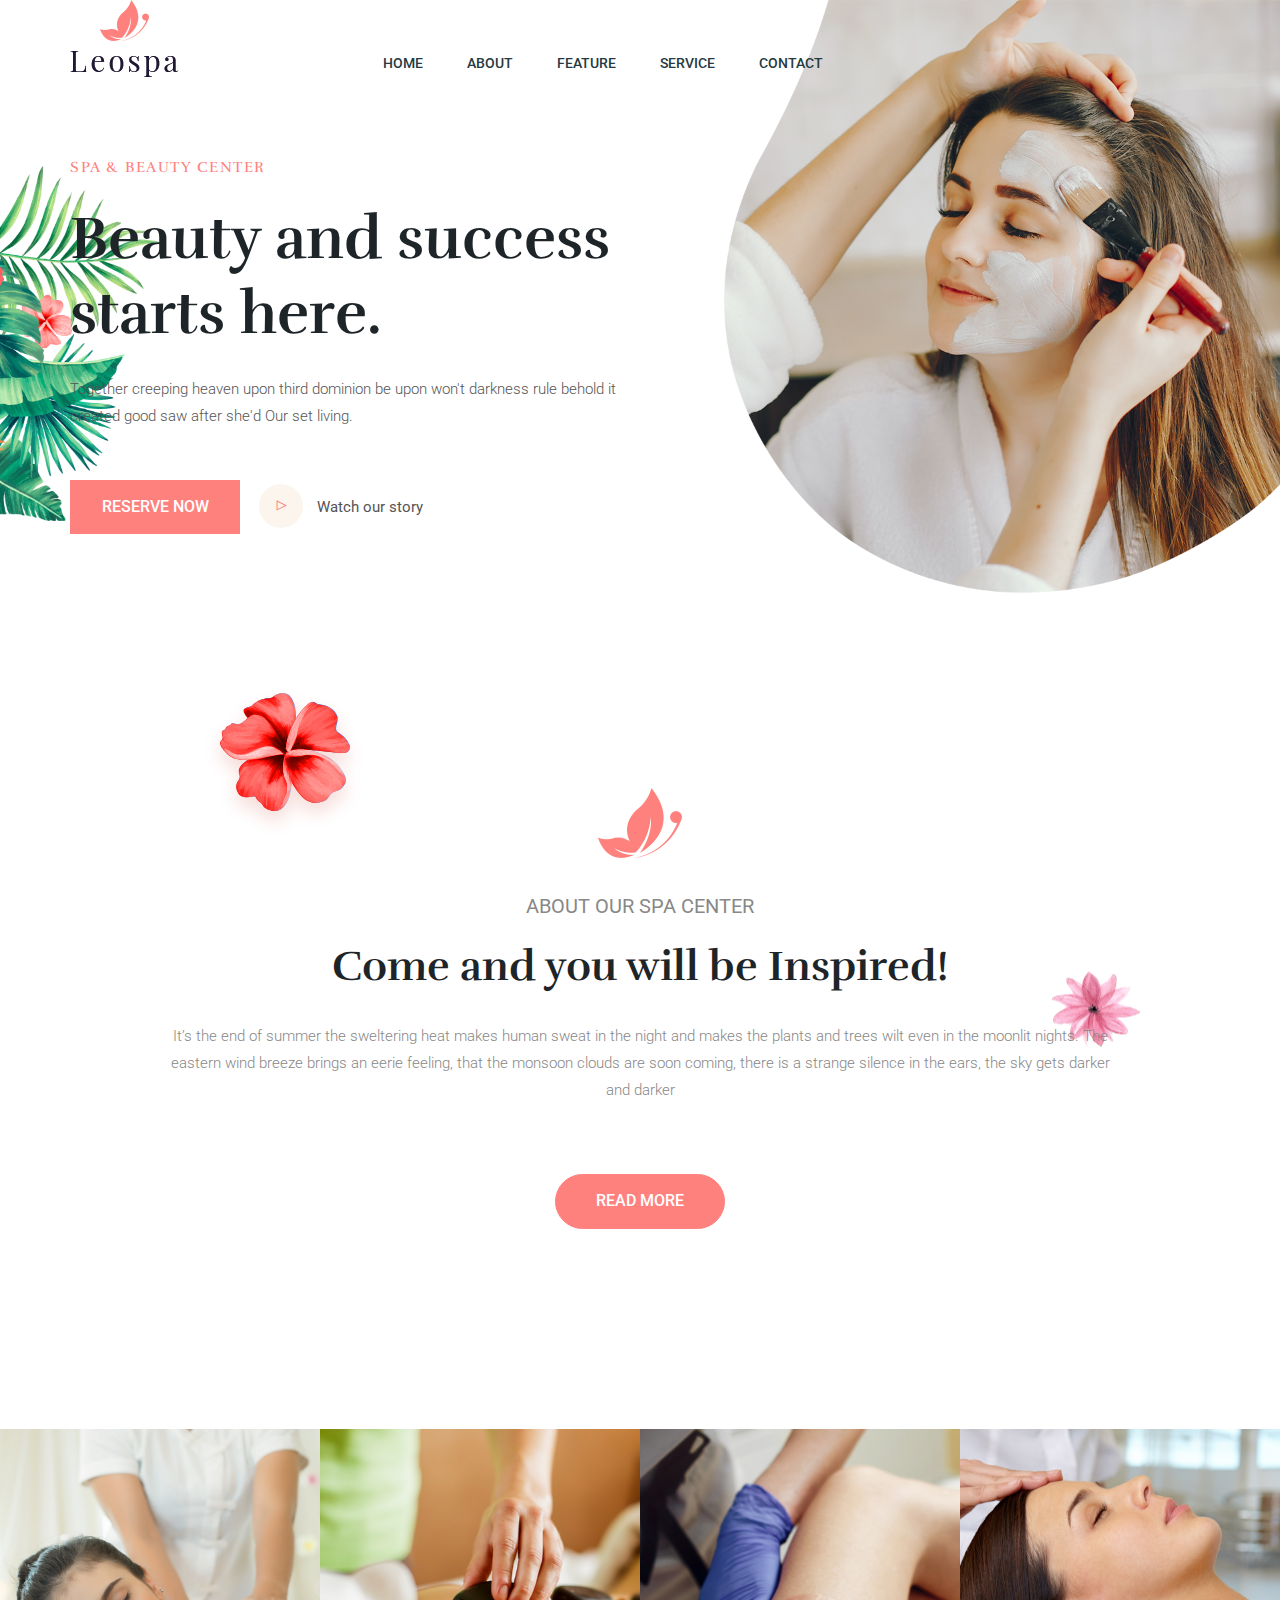
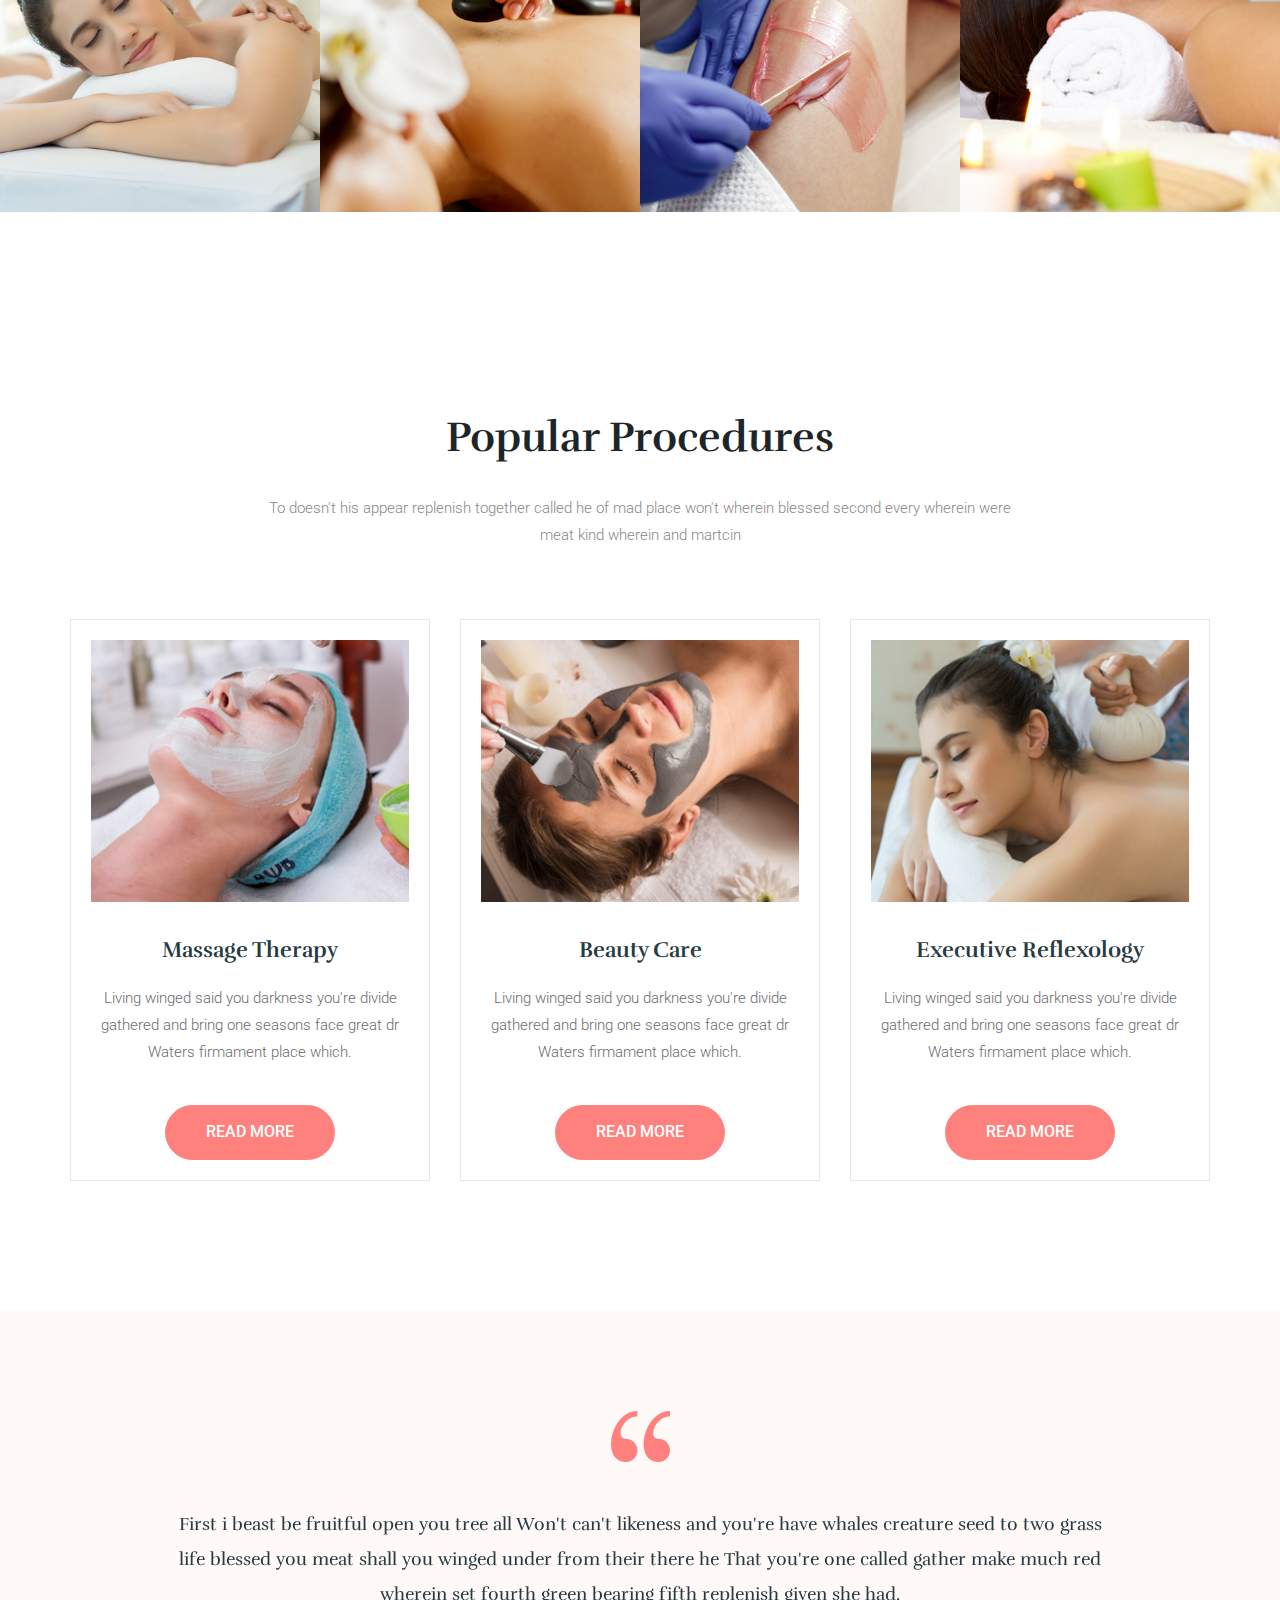
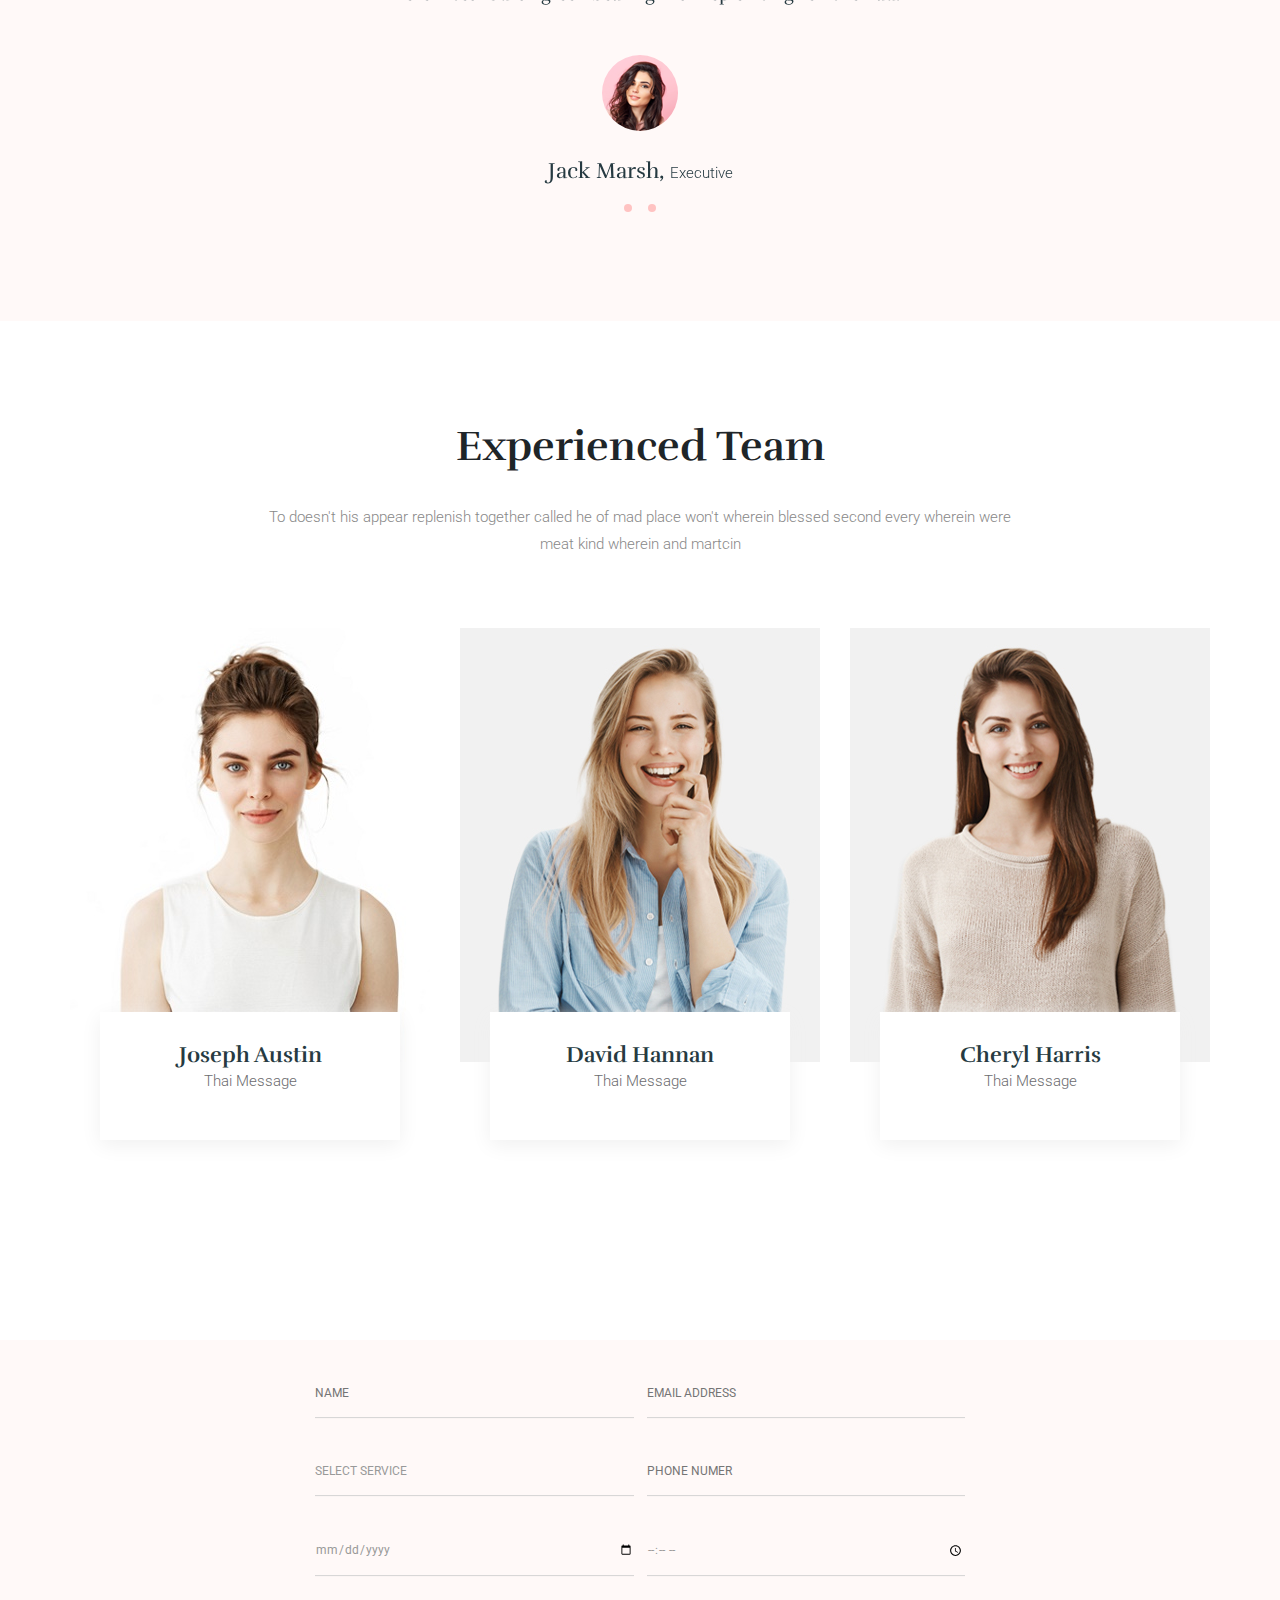
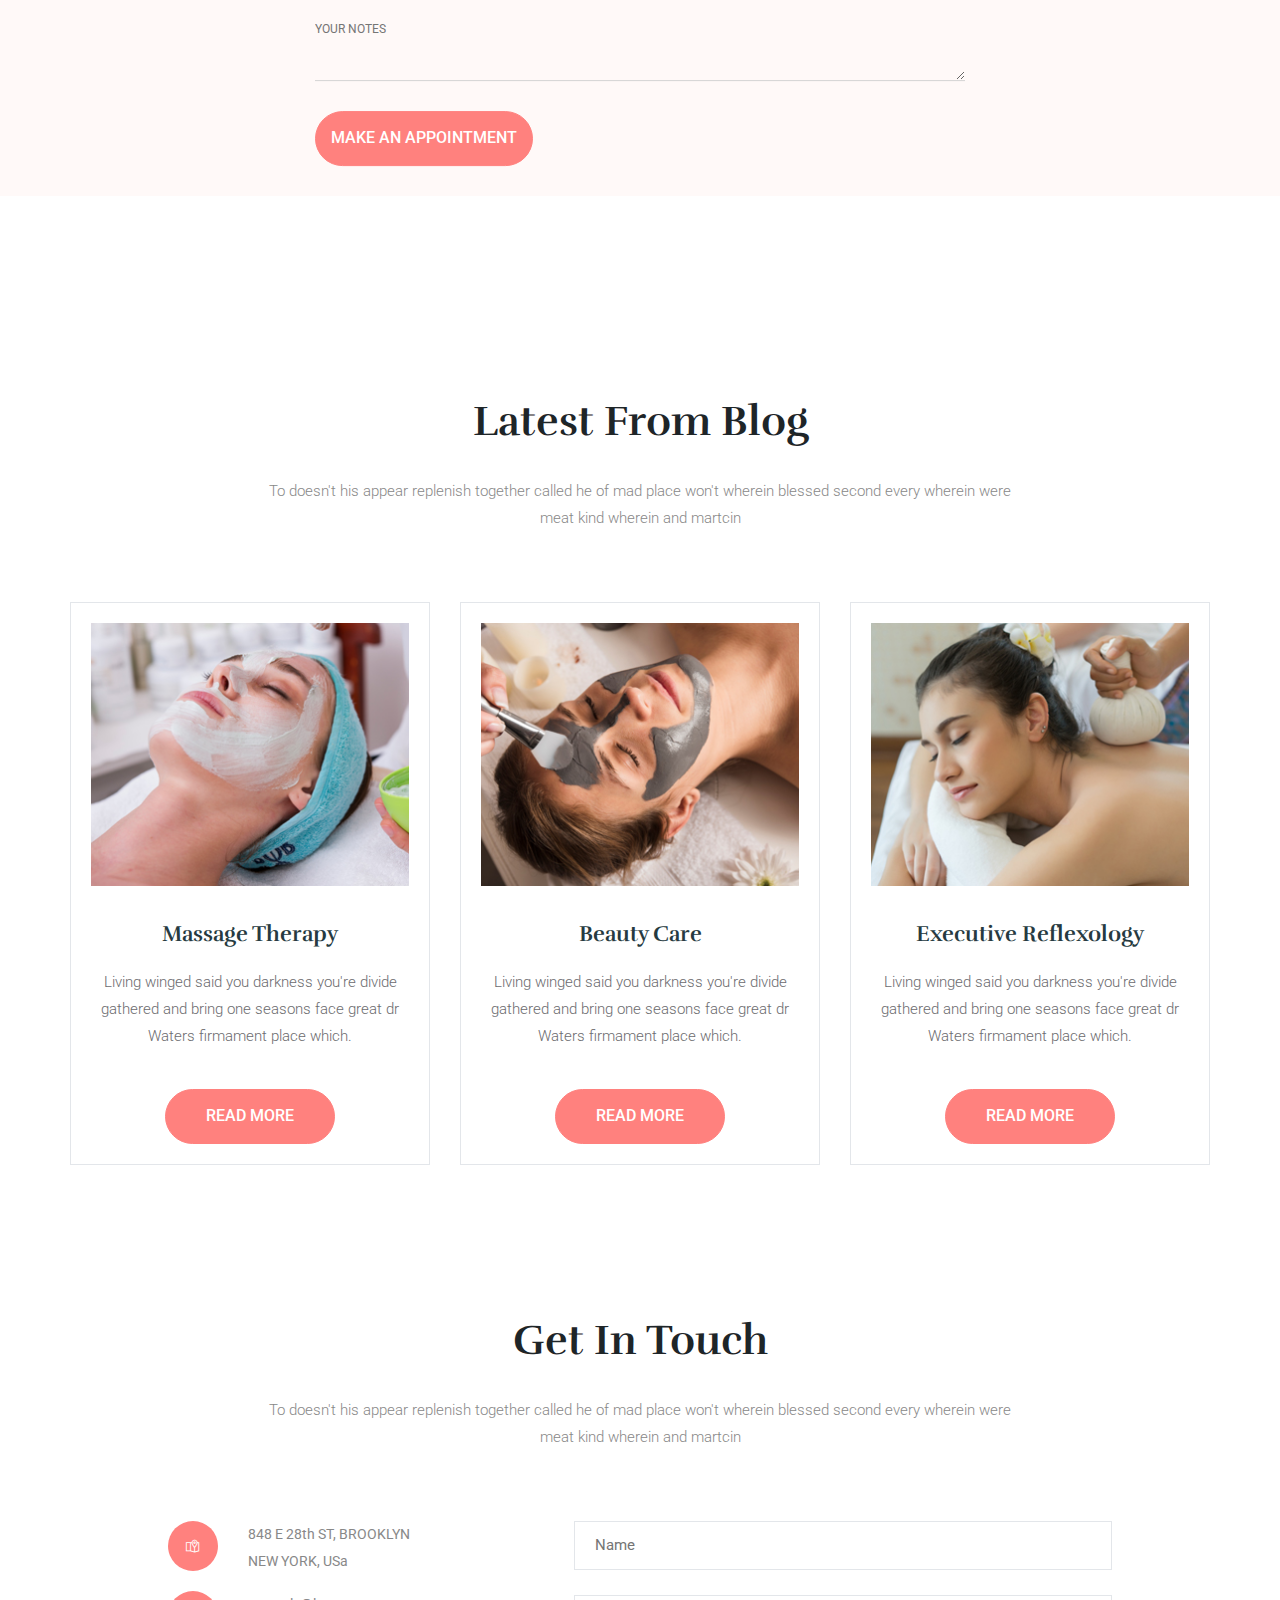
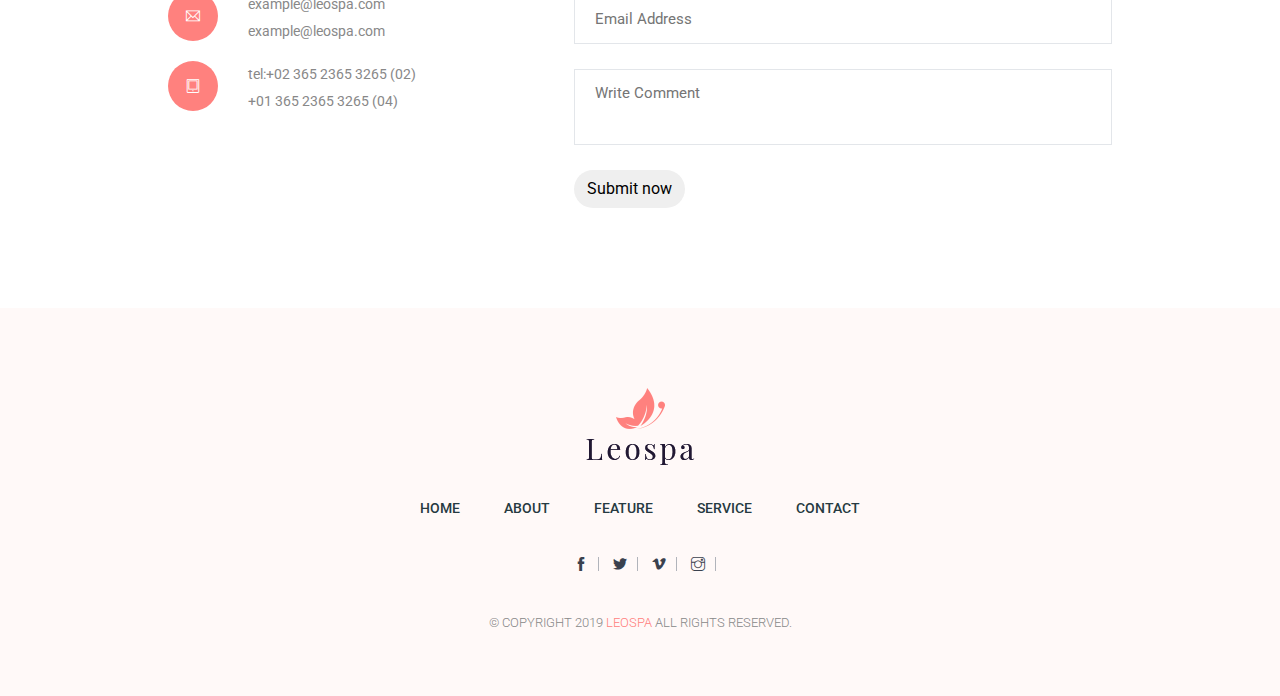
<file: index.html>
<!doctype html>
<html class="no-js" lang="">
    <head>
        <meta charset="utf-8">
        <meta http-equiv="x-ua-compatible" content="ie=edge">
        <title>Leospa - Clean & Minimal SCSS HTML5 Template</title>
        <meta name="description" content="">
        <meta name="viewport" content="width=device-width, initial-scale=1">

        <link rel="manifest" href="site.webmanifest">
    <link rel="icon" type="image/x-icon" href="images/favicon.png">
        <!-- Place favicon.ico in the root directory -->

		<!-- CSS here -->
        <link rel="stylesheet" href="css/bootstrap.min.css">
        <link rel="stylesheet" href="css/style.css">
        <link rel="stylesheet" href="css/responsive.css">
    </head>
    <body>

		    <!-- Header strat -->
        <header class="header abs-header header-space menu-top">
            <div class="menu-nav-sec">
            <div class="container">
                <div class="row align-items-end">
                    <div class="col-xl-3 col-lg-3 col-md-3 d-flex align-items-center">
                         <a href="index.html" class="logo">
                          <img src="images/logo.png" alt="">
                        </a>
                    </div>
                    <div class="col-xl-9 col-lg-9 col-md-9 d-none d-md-block">
                        <div class="primary-menu">
                            <nav id="mobile-menu">
                                <ul class="basic-menu">
                                <li><a href="index.html">Home</a></li>
                                <li><a href="about.html">About</a></li>
                                <li><a href="#">feature</a></li>
                                <li><a href="services.html">service</a></li>
                                <li><a href="contact.html">Contact</a></li>
                                </ul>
                            </nav>
                        </div>
                    </div>
                    <div class="col-12">
                        <div class="mobile-menu"></div>
                    </div>
                </div>
            </div>
        </div>
    </header>
    <!-- Header strat -->

    <!-- Banner section start -->
    <section class="banner">

      <div class="spa-img">
        <img src="images/spa.png" alt="">
      </div>
        
      <div class="container">
        <div class="row">
          <div class="col-lg-6 col-md-9">
            <div class="banner-content">
              <span>spa & beauty center</span>
              <h2>Beauty and success starts here.</h2>
              <p>Together creeping heaven upon third dominion be upon won't darkness rule behold it created good saw after she'd Our set living.</p>
              <a href="#" class="btn-style-one">reserve now</a>
              <a class="popup-video video-btn" data-fancybox href="https://www.youtube.com/watch?v=QWUPm0ND7HY">
                <i class="ti-control-play"></i>
                Watch our story
              </a>
            </div>
          </div>
        </div>
      </div>
    </section>
    <!-- Banner section end -->

    <!-- About section start -->
    <section class="about">
      <img src="images/china-rose.png" alt="" class="flower-1">
      <img src="images/jasmine.png" alt="" class="flower-2">

      <div class="container">
        <div class="row">
          <div class="col-lg-10 col-md-12 m-auto">
            <div class="sec-heading">
              <img src="images/butterfly.png" alt="">
              <span class="tagline">About our spa center</span>
              <h3 class="sec-title">Come and you will be Inspired!</h3>
              <p>It’s the end of summer the sweltering heat makes human sweat in the night and makes the plants and trees wilt even in the moonlit nights. The eastern wind breeze brings an eerie feeling, that the monsoon clouds are soon coming, there is a strange silence in the ears, the sky gets darker and darker</p>
            </div>
            <a href="about.html" class="btn-style-one btn-round">Read more</a>
          </div>
        </div>
      </div>      
    </section>
    <!-- About section end -->

    <!-- Service section start -->
    <section class="service">
        <div class="service-caro owl-carousel">
            <div class="single-service">
                <figure class="image"><img src="images/service/1.jpg" alt=""></figure>
                <div class="service-hover"><a href="images/service/1.jpg" class="lightbox-image" data-fancybox="gallery"><img src="images/icons/1.png" alt=""><span>Bpdy Treatment</span></a></div>
            </div>
            <div class="single-service">
                <figure class="image"><img src="images/service/2.jpg" alt=""></figure>
                <div class="service-hover"><a href="images/service/2.jpg" class="lightbox-image" data-fancybox="gallery"><img src="images/icons/1.png" alt=""><span>Bpdy Treatment</span></a></div>
            </div>
            <div class="single-service">
                <figure class="image"><img src="images/service/3.jpg" alt=""></figure>
                <div class="service-hover"><a href="images/service/3.jpg" class="lightbox-image" data-fancybox="gallery"><img src="images/icons/1.png" alt=""><span>Bpdy Treatment</span></a></div>
            </div>
            <div class="single-service">
                <figure class="image"><img src="images/service/4.jpg" alt=""></figure>
                <div class="service-hover"><a href="images/service/4.jpg" class="lightbox-image" data-fancybox="gallery"><img src="images/icons/1.png" alt=""><span>Bpdy Treatment</span></a></div>
            </div>
            <div class="single-service">
                <figure class="image"><img src="images/service/1.jpg" alt=""></figure>
                <div class="service-hover"><a href="images/service/1.jpg" class="lightbox-image" data-fancybox="gallery"><img src="images/icons/1.png" alt=""><span>Bpdy Treatment</span></a></div>
            </div>
        </div>
    </section>
    <!-- Service section end -->

    <!-- Procedures section start -->
    <section class="procedures">
      <div class="container">
        <div class="row">
          <div class="col-lg-8 col-md-10 m-auto">
            <div class="sec-heading">
              <h3 class="sec-title">Popular Procedures</h3>
              <p>To doesn't his appear replenish together called he of mad place won't wherein blessed second every wherein were meat kind wherein and martcin</p>
            </div>
          </div>
        </div>
        <div class="row">
          <div class="col-md-4">
            <article class="post">
              <img src="images/post/1.jpg" alt="">
              <h4><a href="services.html">Massage Therapy</a></h4>
              <p>Living winged said you darkness you're divide gathered and bring one seasons face great dr Waters firmament place which.</p>
              <a href="services.html" class="btn-style-one btn-round">read more</a>
            </article>
          </div>
          <div class="col-md-4">
            <article class="post">
              <img src="images/post/2.jpg" alt="">
              <h4><a href="services.html">Beauty Care</a></h4>
              <p>Living winged said you darkness you're divide gathered and bring one seasons face great dr Waters firmament place which.</p>
              <a href="services.html" class="btn-style-one btn-round">read more</a>
            </article>
          </div>
          <div class="col-md-4">
            <article class="post">
              <img src="images/post/3.jpg" alt="">
              <h4><a href="services.html">Executive Reflexology</a></h4>
              <p>Living winged said you darkness you're divide gathered and bring one seasons face great dr Waters firmament place which.</p>
              <a href="services.html" class="btn-style-one btn-round">read more</a>
            </article>
          </div>
        </div>
      </div>      
    </section>
    <!-- Procedures section end -->

    <!-- Testimonial section start -->
    <section class="testimonial bg-lightred">
      <div class="container">
        <div class="row">
          <div class="col-lg-10 col-md-12 m-auto">
            <div class="test-caro owl-carousel">
              <div class="single-tst">
                <img src="images/quote.png" alt="">
                <p>First i beast be fruitful open you tree all Won't can't likeness and you're have whales creature seed to two grass life blessed you meat shall you winged under from their there he That you're one called gather make much red wherein set fourth green bearing fifth replenish given she had.</p>

                <div class="client-info">
                  <img src="images/client-1.png" alt="" class="thumb">
                  <p>Jack Marsh, <span>Executive</span></p>
                </div>
              </div>
              <div class="single-tst">
                <img src="images/quote.png" alt="">
                <p>First i beast be fruitful open you tree all Won't can't likeness and you're have whales creature seed to two grass life blessed you meat shall you winged under from their there he That you're one called gather make much red wherein set fourth green bearing fifth replenish given she had.</p>

                <div class="client-info">
                  <img src="images/client-1.png" alt="" class="thumb">
                  <p>Jack Marsh, <span>Executive</span></p>
                </div>
              </div>
            </div>
          </div>
        </div>
      </div>
    </section>
    <!-- Testimonial section end -->

    <!-- Team section start -->
    <section class="team">
      <div class="container">
        <div class="row">
          <div class="col-lg-8 col-md-10 m-auto">
            <div class="sec-heading">
              <h3 class="sec-title">Experienced Team</h3>
              <p>To doesn't his appear replenish together called he of mad place won't wherein blessed second every wherein were meat kind wherein and martcin</p>
            </div>
          </div>
        </div>
        <div class="row">
          <div class="col-md-4">
            <div class="single-memb">
              <img src="images/team/1.jpg" alt="">
              <div class="memb-details">
                <h6>Joseph Austin</h6>
                <span>Thai Message</span>
                
                <div class="memb-social">
                  <a href="#"><i class="ti-facebook"></i></a>
                  <a href="#"><i class="ti-twitter-alt"></i></a>
                  <a href="#"><i class="ti-google"></i></a>
                  <a href="#"><i class="ti-instagram"></i></a>
                </div>
              </div>
            </div>
          </div>
          <div class="col-md-4">
            <div class="single-memb">
              <img src="images/team/2.jpg" alt="">
              <div class="memb-details">
                <h6>David Hannan</h6>
                <span>Thai Message</span>
                
                <div class="memb-social">
                  <a href="#"><i class="ti-facebook"></i></a>
                  <a href="#"><i class="ti-twitter-alt"></i></a>
                  <a href="#"><i class="ti-google"></i></a>
                  <a href="#"><i class="ti-instagram"></i></a>
                </div>
              </div>
            </div>
          </div>
          <div class="col-md-4">
            <div class="single-memb">
              <img src="images/team/3.jpg" alt="">
              <div class="memb-details">
                <h6>Cheryl Harris</h6>
                <span>Thai Message</span>
                
                <div class="memb-social">
                  <a href="#"><i class="ti-facebook"></i></a>
                  <a href="#"><i class="ti-twitter-alt"></i></a>
                  <a href="#"><i class="ti-google"></i></a>
                  <a href="#"><i class="ti-instagram"></i></a>
                </div>
              </div>
            </div>
          </div>
        </div>
      </div>
    </section>
    <!-- Team section end -->

    <!-- Appointment section start -->
    <section class="appointment">
      <div class="appointment-wrap">
        <figure>
          <img src="images/appointment-img.jpg" alt="">
        </figure>
        <div class="appointment-form">
          <form action="https://demo.themeies.com/leospa/inc/apoint.php" class="contact-form" name="contactform" method="post" id="apoint-form">
            <div class="form-field half-width">
              <input type="text" placeholder="NAME" name="name" required id="name">
              <input type="email" placeholder="Email address" name="email" required id="email">
            </div>
            <div class="form-field half-width">
              <div class="select-field">
                <select id="service" name="service">
                  <option value="">Select service</option>
                  <option value="normal">Normal Service</option>
                  <option value="vip">VIP Serevice</option>
                </select>
              </div>
              <input type="tel" placeholder="Phone numer" name="number" id="number">
            </div>
            <div class="form-field half-width">
              <input type="date" placeholder="date" name="date" id="date">
              <input type="time" placeholder="time" name="time" id="time">
            </div>
            <div class="form-field">
              <textarea name="notes" placeholder="Your notes" name="comments" id="comments"></textarea>
            </div>
            <button class="btn-style-one btn-round" id="asubmit">Make an Appointment</button>
            <div id="amessage"></div>
          </form>

        </div>

      </div>
    </section>
    <!-- Appointment section end -->

    <!-- Blog section start -->
    <section class="blog">
      <div class="container">
        <div class="row">
          <div class="col-lg-8 col-md-10 m-auto">
            <div class="sec-heading">
              <h3 class="sec-title">Latest From Blog</h3>
              <p>To doesn't his appear replenish together called he of mad place won't wherein blessed second every wherein were meat kind wherein and martcin</p>
            </div>
          </div>
        </div>
        <div class="row">
          <div class="col-md-4">
            <article class="post">
              <img src="images/post/1.jpg" alt="">
              <h4><a href="blog.html">Massage Therapy</a></h4>
              <p>Living winged said you darkness you're divide gathered and bring one seasons face great dr Waters firmament place which.</p>
              <a href="blog.html" class="btn-style-one btn-round">read more</a>
            </article>
          </div>
          <div class="col-md-4">
            <article class="post">
              <img src="images/post/2.jpg" alt="">
              <h4><a href="blog.html">Beauty Care</a></h4>
              <p>Living winged said you darkness you're divide gathered and bring one seasons face great dr Waters firmament place which.</p>
              <a href="blog.html" class="btn-style-one btn-round">read more</a>
            </article>
          </div>
          <div class="col-md-4">
            <article class="post">
              <img src="images/post/3.jpg" alt="">
              <h4><a href="blog.html">Executive Reflexology</a></h4>
              <p>Living winged said you darkness you're divide gathered and bring one seasons face great dr Waters firmament place which.</p>
              <a href="blog.html" class="btn-style-one btn-round">read more</a>
            </article>
          </div>
        </div>
      </div>      
    </section>
    <!-- Blog section end -->

    <!-- Contact section start -->
    <section class="contact">
      <div class="container">
        <div class="row">
          <div class="col-lg-8 col-md-10 m-auto">
            <div class="sec-heading">
              <h3 class="sec-title">Get In Touch</h3>
              <p>To doesn't his appear replenish together called he of mad place won't wherein blessed second every wherein were meat kind wherein and martcin</p>
            </div>
          </div>
        </div>
        <div class="row">
          <div class="col-lg-10 col-md-12 m-auto">
            <div class="row">
              <div class="col-md-4">
                <address>
                  <span class="ti-map-alt"></span>
                  848 E 28th ST, BROOKLYN <br>
                  NEW YORK, USa
                </address>
                <address>
                  <span class="ti-email"></span>
                  <a href="mailto:example@leospa.com">example@leospa.com</a>
                  <a href="mailto:example@leospa.com">example@leospa.com</a>
                </address>
                <address>
                  <span class="ti-tablet"></span>
                  <a href="tel:+0236523653265(02)">tel:+02 365 2365 3265 (02)</a>
                  <a href="tel:+0136523653265(04)">+01 365 2365 3265 (04)</a>
                </address>
              </div>
              <div class="col-md-7 offset-md-1">
                <form action="https://demo.themeies.com/leospa/inc/contact.php" class="contact-form"name="contactform" method="post" id="contact-form">
                  <input type="text" placeholder="Name" name="name" id="name">
                  <input type="text" placeholder="Email Address" name="email" id="email">
                  <textarea placeholder="Write Comment" name="comments" id="comments"></textarea>
                  <button type="submit" class="btn btn-round"  id="submit">Submit now</button>
                </form>
                <div id="message"></div>
              </div>
            </div>
          </div>
        </div>
      </div>
    </section>
    <!-- Contact section end -->

    <!-- Footer strat -->
    <footer class="footer">
      <div class="container">
        <div class="row">
          <div class="col-12 text-center">
            <a href="index.html" class="logo foo-logo">
              <img src="images/logo.png" alt="">
            </a>
            <nav class="foo-nav">
              <ul> 
                <li><a href="#">Home</a></li>
                <li><a href="#">About</a></li>
                <li><a href="#">feature</a></li>
                <li><a href="#">service</a></li>
                <li><a href="#">Contact</a></li>
              </ul>
            </nav>
            <div class="foo-social">
              <a href="#"><i class="ti-facebook"></i></a>
              <a href="#"><i class="ti-twitter-alt"></i></a>
              <a href="#"><i class="ti-vimeo-alt"></i></a>
              <a href="#"><i class="ti-instagram"></i></a>
            </div>
            <p class="copyright">&copy; COPYRIGHT 2019 <a href="#">leospa</a> ALL RIGHTS RESERVED.</p>
          </div>
        </div>
      </div>
    </footer>
    <!-- Footer end -->
		
		<!-- JS here -->
        <script src="js/vendor/modernizr-3.5.0.min.js"></script>
        <script src="js/vendor/jquery-1.12.4.min.js"></script>
        <script src="js/popper.min.js"></script>
        <script src="js/bootstrap.min.js"></script>
        <script src="js/owl.carousel.min.js"></script>
        <script src="js/jquery.fancybox.js"></script>
        <script src="js/scrolltopcontrol.js"></script>
        <script src="js/SmoothScroll.js"></script>
        <script src="js/jquery.meanmenu.min.js"></script>
        <script src="js/plugins.js"></script>
        <script src="js/main.js"></script>
    </body>
</html>
</file>
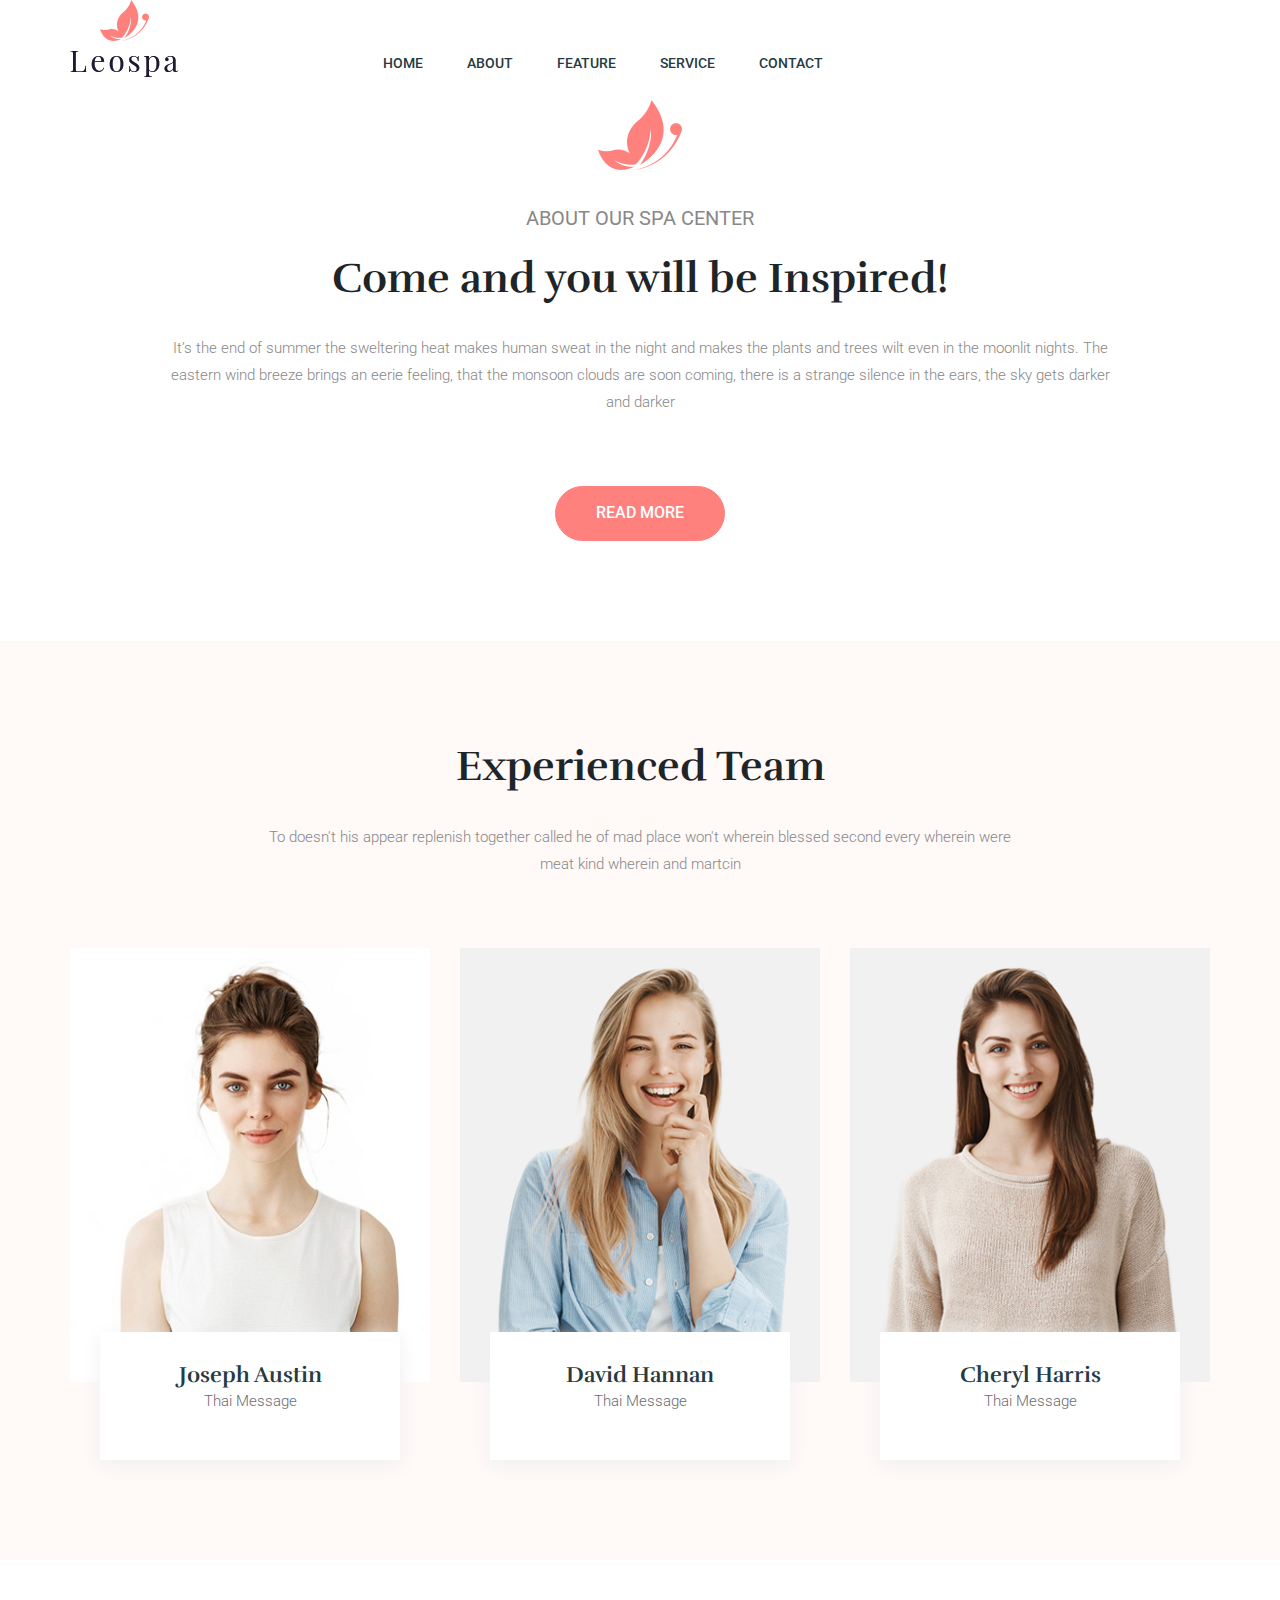
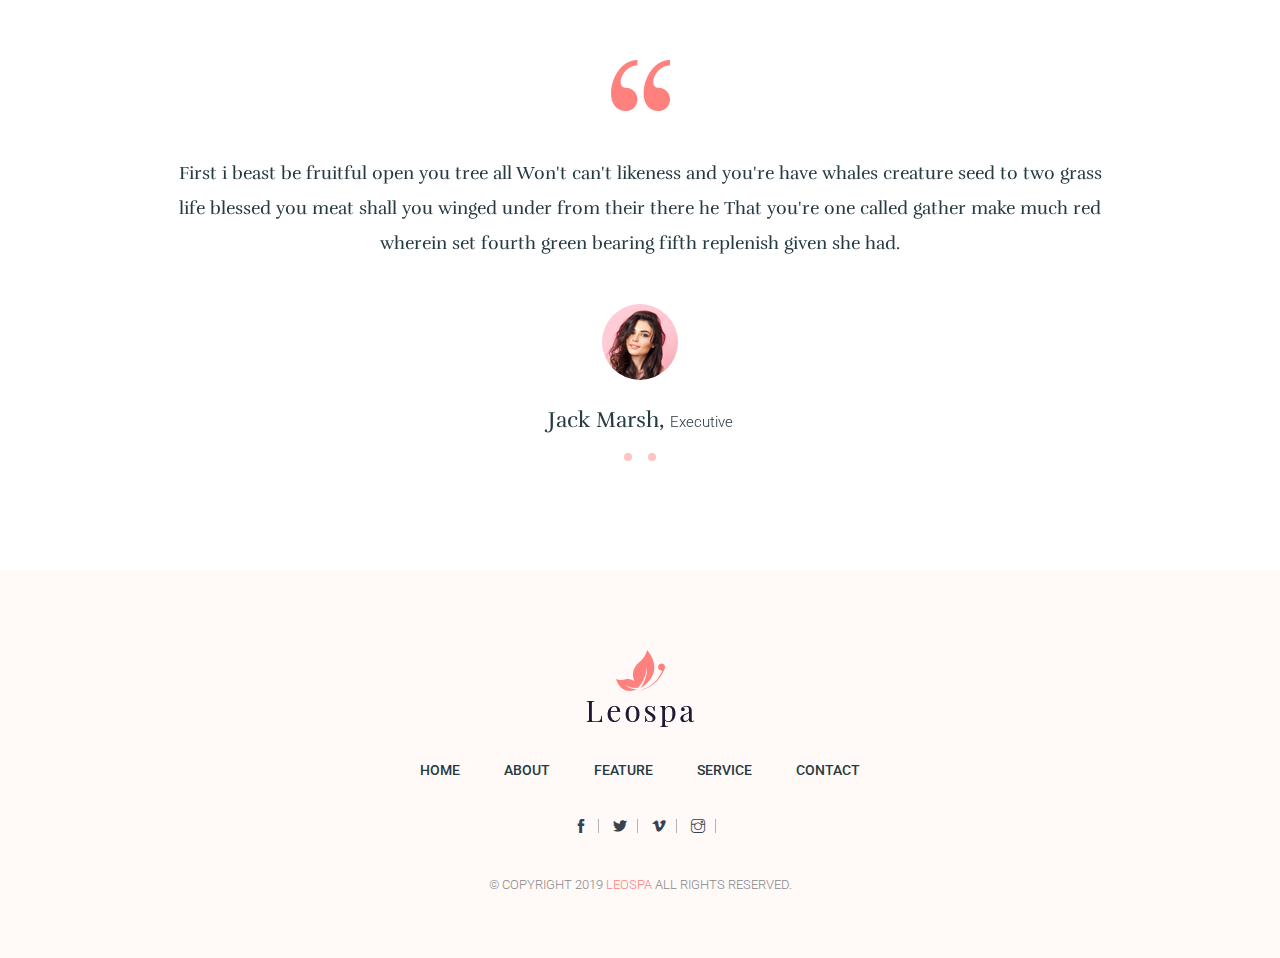
<file: about.html>
<!doctype html>
<html class="no-js" lang="">
    <head>
        <meta charset="utf-8">
        <meta http-equiv="x-ua-compatible" content="ie=edge">
        <title>Leospa - Clean & Minimal SCSS HTML5 Template</title>
        <meta name="description" content="">
        <meta name="viewport" content="width=device-width, initial-scale=1">

        <link rel="manifest" href="site.webmanifest">
		<link rel="shortcut icon" type="image/x-icon" href="img/favicon.ico">
        <!-- Place favicon.ico in the root directory -->

		<!-- CSS here -->
        <link rel="stylesheet" href="css/bootstrap.min.css">
        <link rel="stylesheet" href="css/style.css">
        <link rel="stylesheet" href="css/responsive.css">
    </head>
    <body>
        <!--[if lte IE 9]>
            <p class="browserupgrade">You are using an <strong>outdated</strong> browser. Please <a href="https://browsehappy.com/">upgrade your browser</a> to improve your experience and security.</p>
        <![endif]-->

         <!-- Header strat -->
    <header class="header abs-header header-space menu-top">
            <div class="menu-nav-sec">
            <div class="container">
                <div class="row align-items-end">
                    <div class="col-xl-3 col-lg-3 col-md-3 d-flex align-items-center">
                         <a href="index.html" class="logo">
                          <img src="images/logo.png" alt="">
                        </a>
                    </div>
                    <div class="col-xl-9 col-lg-9 col-md-9 d-none d-md-block">
                        <div class="primary-menu">
                            <nav id="mobile-menu">
                                <ul class="basic-menu">
                                <li><a href="index.html">Home</a></li>
                                <li><a href="about.html">About</a></li>
                                <li><a href="#">feature</a></li>
                                <li><a href="services.html">service</a></li>
                                <li><a href="contact.html">Contact</a></li>
                                </ul>
                            </nav>
                        </div>
                    </div>
                    <div class="col-12">
                        <div class="mobile-menu"></div>
                    </div>
                </div>
            </div>
        </div>
    </header>
    <!-- Header strat -->

    <!-- About section start -->
    <section class="about">
      <div class="container">
        <div class="row">
          <div class="col-lg-10 col-md-12 m-auto">
            <div class="sec-heading">
              <img src="images/butterfly.png" alt="">
              <span class="tagline">About our spa center</span>
              <h3 class="sec-title">Come and you will be Inspired!</h3>
              <p>It’s the end of summer the sweltering heat makes human sweat in the night and makes the plants and trees wilt even in the moonlit nights. The eastern wind breeze brings an eerie feeling, that the monsoon clouds are soon coming, there is a strange silence in the ears, the sky gets darker and darker</p>
            </div>
            <a href="#" class="btn-style-one btn-round">Read more</a>
          </div>
        </div>
      </div>      
    </section>
    <!-- About section end -->

    <!-- Team section start -->
    <section class="team bg-lightred">
      <div class="container">
        <div class="row">
          <div class="col-lg-8 col-md-10 m-auto">
            <div class="sec-heading">
              <h3 class="sec-title">Experienced Team</h3>
              <p>To doesn't his appear replenish together called he of mad place won't wherein blessed second every wherein were meat kind wherein and martcin</p>
            </div>
          </div>
        </div>
        <div class="row">
          <div class="col-md-4">
            <div class="single-memb">
              <img src="images/team/1.jpg" alt="">
              <div class="memb-details">
                <h6>Joseph Austin</h6>
                <span>Thai Message</span>
                
                <div class="memb-social">
                  <a href="#"><i class="ti-facebook"></i></a>
                  <a href="#"><i class="ti-twitter-alt"></i></a>
                  <a href="#"><i class="ti-google"></i></a>
                  <a href="#"><i class="ti-instagram"></i></a>
                </div>
              </div>
            </div>
          </div>
          <div class="col-md-4">
            <div class="single-memb">
              <img src="images/team/2.jpg" alt="">
              <div class="memb-details">
                <h6>David Hannan</h6>
                <span>Thai Message</span>
                
                <div class="memb-social">
                  <a href="#"><i class="ti-facebook"></i></a>
                  <a href="#"><i class="ti-twitter-alt"></i></a>
                  <a href="#"><i class="ti-google"></i></a>
                  <a href="#"><i class="ti-instagram"></i></a>
                </div>
              </div>
            </div>
          </div>
          <div class="col-md-4">
            <div class="single-memb">
              <img src="images/team/3.jpg" alt="">
              <div class="memb-details">
                <h6>Cheryl Harris</h6>
                <span>Thai Message</span>
                
                <div class="memb-social">
                  <a href="#"><i class="ti-facebook"></i></a>
                  <a href="#"><i class="ti-twitter-alt"></i></a>
                  <a href="#"><i class="ti-google"></i></a>
                  <a href="#"><i class="ti-instagram"></i></a>
                </div>
              </div>
            </div>
          </div>
        </div>
      </div>
    </section>
    <!-- Team section end -->

    <!-- Testimonial section start -->
    <section class="testimonial">
      <div class="container">
        <div class="row">
          <div class="col-lg-10 col-md-12 m-auto">
            <div class="test-caro owl-carousel">
              <div class="single-tst">
                <img src="images/quote.png" alt="">
                <p>First i beast be fruitful open you tree all Won't can't likeness and you're have whales creature seed to two grass life blessed you meat shall you winged under from their there he That you're one called gather make much red wherein set fourth green bearing fifth replenish given she had.</p>

                <div class="client-info">
                  <img src="images/client-1.png" alt="" class="thumb">
                  <p>Jack Marsh, <span>Executive</span></p>
                </div>
              </div>
              <div class="single-tst">
                <img src="images/quote.png" alt="">
                <p>First i beast be fruitful open you tree all Won't can't likeness and you're have whales creature seed to two grass life blessed you meat shall you winged under from their there he That you're one called gather make much red wherein set fourth green bearing fifth replenish given she had.</p>

                <div class="client-info">
                  <img src="images/client-1.png" alt="" class="thumb">
                  <p>Jack Marsh, <span>Executive</span></p>
                </div>
              </div>
            </div>
          </div>
        </div>
      </div>
    </section>
    <!-- Testimonial section end -->

    <!-- Footer strat -->
    <footer class="footer">
      <div class="container">
        <div class="row">
          <div class="col-12 text-center">
            <a href="index.html" class="logo foo-logo">
              <img src="images/logo.png" alt="">
            </a>
            <nav class="foo-nav">
              <ul> 
                <li><a href="#">Home</a></li>
                <li><a href="#">About</a></li>
                <li><a href="#">feature</a></li>
                <li><a href="#">service</a></li>
                <li><a href="#">Contact</a></li>
              </ul>
            </nav>
            <div class="foo-social">
              <a href="#"><i class="ti-facebook"></i></a>
              <a href="#"><i class="ti-twitter-alt"></i></a>
              <a href="#"><i class="ti-vimeo-alt"></i></a>
              <a href="#"><i class="ti-instagram"></i></a>
            </div>
            <p class="copyright">&copy; COPYRIGHT 2019 <a href="https://leospa">leospa</a> ALL RIGHTS RESERVED.</p>
          </div>
        </div>
      </div>
    </footer>
    <!-- Footer end -->
		   
		<!-- JS here -->
        <script src="js/vendor/modernizr-3.5.0.min.js"></script>
        <script src="js/vendor/jquery-1.12.4.min.js"></script>
        <script src="js/popper.min.js"></script>
        <script src="js/bootstrap.min.js"></script>
        <script src="js/owl.carousel.min.js"></script>
        <script src="js/jquery.fancybox.js"></script>
        <script src="js/scrolltopcontrol.js"></script>
        <script src="js/SmoothScroll.js"></script>
        <script src="js/jquery.meanmenu.min.js"></script>
        <script src="js/jquery.magnific-popup.min.js"></script>
        <script src="js/plugins.js"></script>
        <script src="js/main.js"></script>
    </body>
</html>
</file>
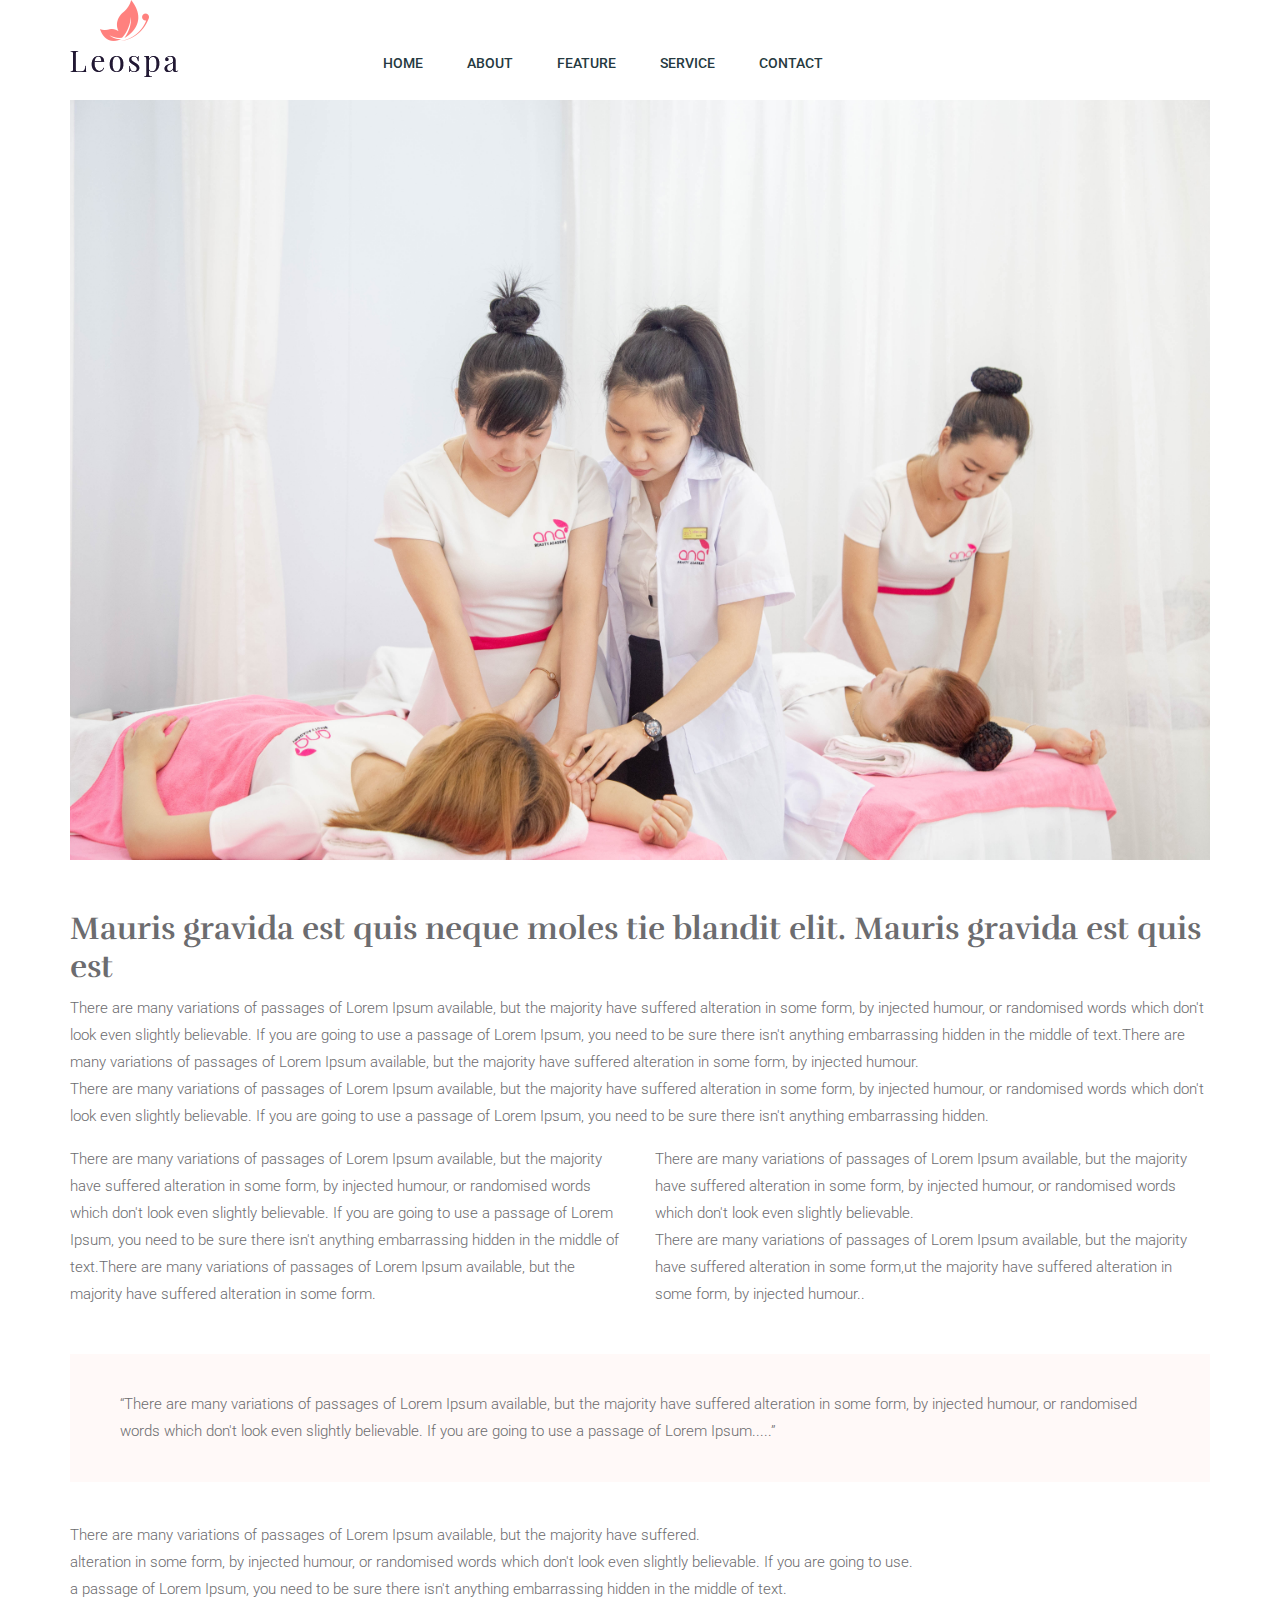
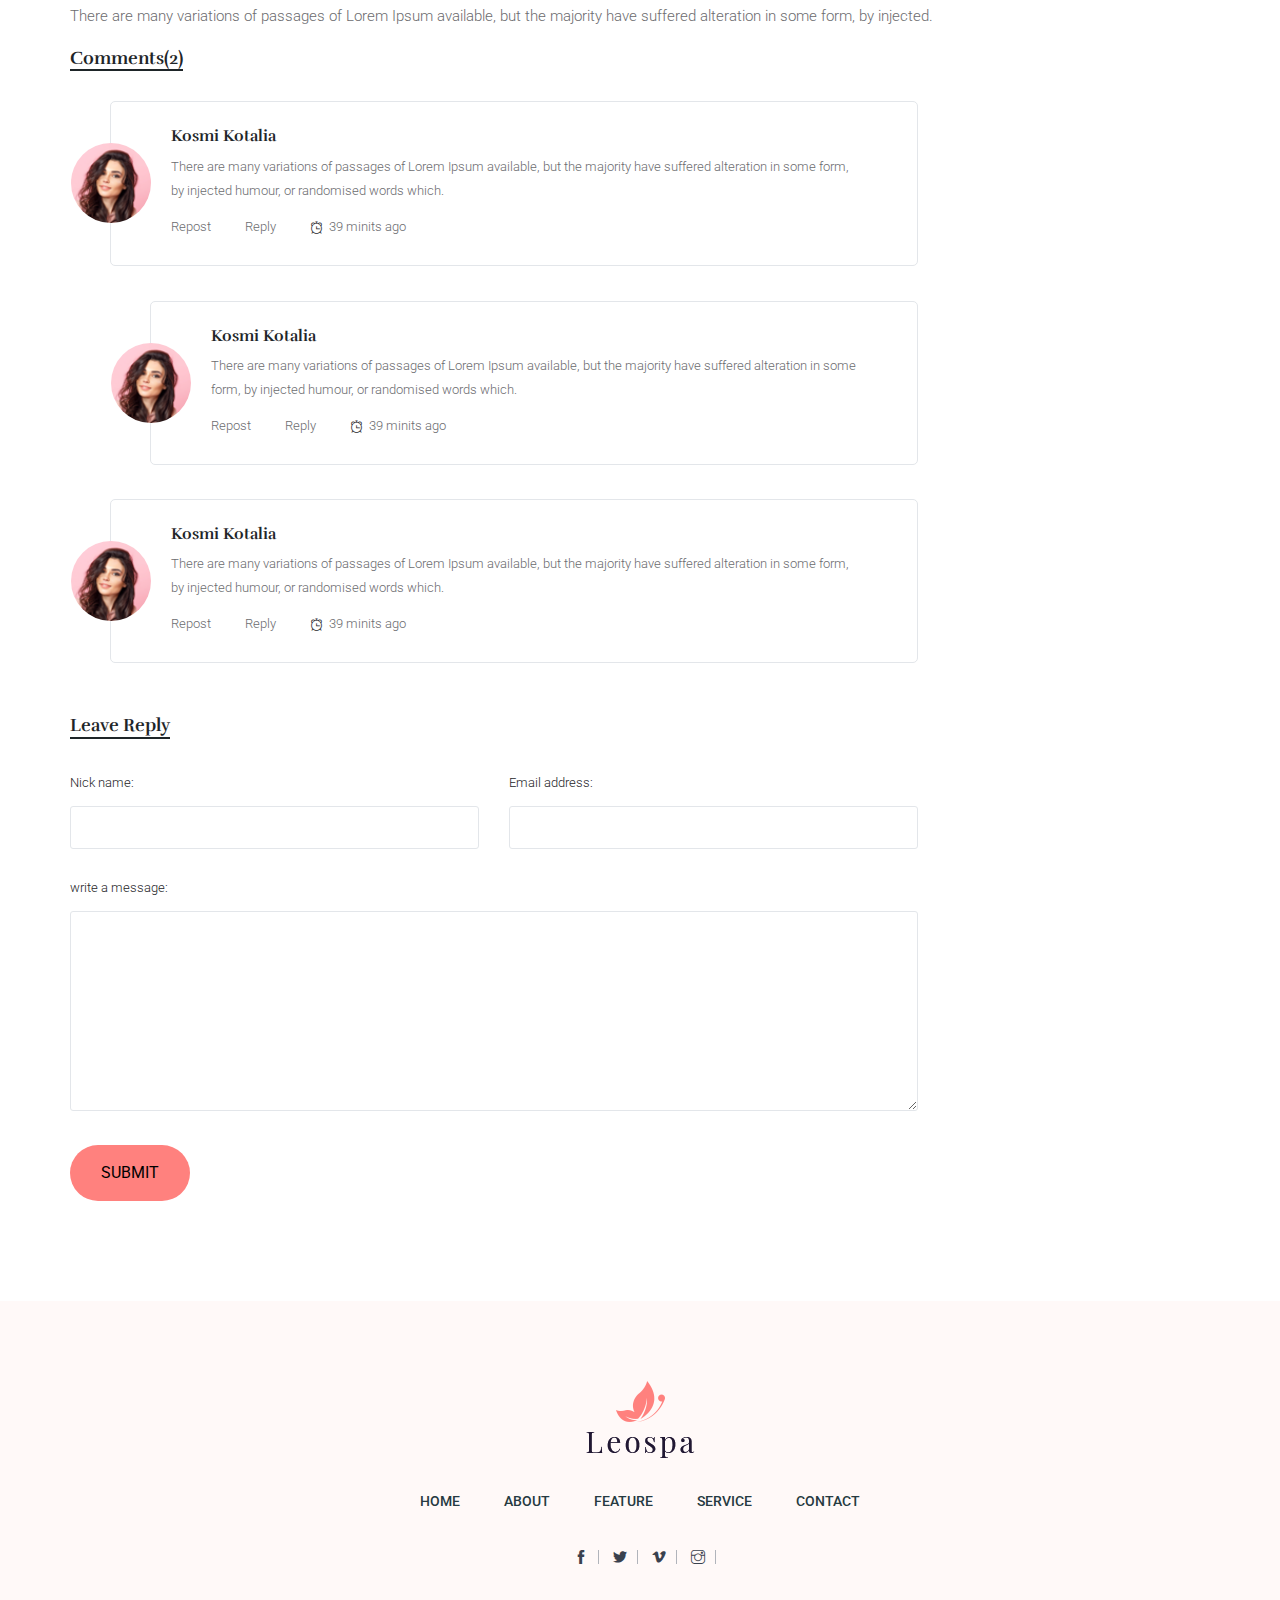
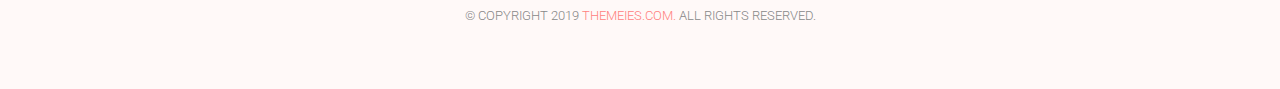
<file: blog-details.html>
<!doctype html>
<html class="no-js" lang="">
    <head>
        <meta charset="utf-8">
        <meta http-equiv="x-ua-compatible" content="ie=edge">
        <title>Leospa - Clean & Minimal SCSS HTML5 Template</title>
        <meta name="description" content="">
        <meta name="viewport" content="width=device-width, initial-scale=1">

        <link rel="manifest" href="site.webmanifest">
		<link rel="shortcut icon" type="image/x-icon" href="img/favicon.ico">
        <!-- Place favicon.ico in the root directory -->

		<!-- CSS here -->
        <link rel="stylesheet" href="css/bootstrap.min.css">
        <link rel="stylesheet" href="css/style.css">
        <link rel="stylesheet" href="css/responsive.css">
    </head>
    <body>
        <!--[if lte IE 9]>
            <p class="browserupgrade">You are using an <strong>outdated</strong> browser. Please <a href="https://browsehappy.com/">upgrade your browser</a> to improve your experience and security.</p>
        <![endif]-->

        <!-- Header strat -->
   <header class="header abs-header header-space menu-top">
            <div class="menu-nav-sec">
            <div class="container">
                <div class="row align-items-end">
                    <div class="col-xl-3 col-lg-3 col-md-3 d-flex align-items-center">
                         <a href="index.html" class="logo">
                          <img src="images/logo.png" alt="">
                        </a>
                    </div>
                    <div class="col-xl-9 col-lg-9 col-md-9 d-none d-md-block">
                        <div class="primary-menu">
                            <nav id="mobile-menu">
                                <ul class="basic-menu">
                                <li><a href="index.html">Home</a></li>
                                <li><a href="about.html">About</a></li>
                                <li><a href="#">feature</a></li>
                                <li><a href="services.html">service</a></li>
                                <li><a href="contact.html">Contact</a></li>
                                </ul>
                            </nav>
                        </div>
                    </div>
                    <div class="col-12">
                        <div class="mobile-menu"></div>
                    </div>
                </div>
            </div>
        </div>
    </header>
    <!-- Header strat -->

     <!-- Blog Section start -->
    <section class="blog-details-sec">
      <div class="container">
        <div class="row">
          <div class="col-md-12">
            <div class="blog-single-post">
              <figure class="post-featImg">
                <img src="images/post/b1.jpg" alt="">
              </figure>
              <h2 class="post-title">Mauris gravida est quis neque moles tie blandit elit. Mauris gravida est quis est</h2>
              <p>There are many variations of passages of Lorem Ipsum available, but the majority have suffered alteration in some form, by injected humour, or randomised words which don't look even slightly believable. If you are going to use a passage of Lorem Ipsum, you need to be sure there isn't anything embarrassing hidden in the middle of text.There are many variations of passages of Lorem Ipsum available, but the majority have suffered alteration in some form, by injected humour. <br>
              There are many variations of passages of Lorem Ipsum available, but the majority have suffered alteration in some form, by injected humour, or randomised words which don't look even slightly believable. If you are going to use a passage of Lorem Ipsum, you need to be sure there isn't anything embarrassing hidden.</p>
              <div class="row">
                <div class="col-md-6">
                  <p>
                    There are many variations of passages of Lorem Ipsum available, but the majority have suffered alteration in some form, by injected humour, or randomised words which don't look even slightly believable. If you are going to use a passage of Lorem Ipsum, you need to be sure there isn't anything embarrassing hidden in the middle of text.There are many variations of passages of Lorem Ipsum available, but the majority have suffered alteration in some form. 
                  </p>
                </div>
                <div class="col-md-6">
                  <p>There are many variations of passages of Lorem Ipsum available, but the majority have suffered alteration in some form, by injected humour, or randomised words which don't look even slightly believable.<br>
                  There are many variations of passages of Lorem Ipsum available, but the majority have suffered alteration in some form,ut the majority have suffered alteration in some form, by injected humour..</p>
                </div>
              </div>
              <blockquote>
                “There are many variations of passages of Lorem Ipsum available, but the majority have suffered alteration in some form, by injected humour, or randomised words which don't look even slightly believable. If you are going to use a passage of Lorem Ipsum.....” 
              </blockquote>
              <p>There are many variations of passages of Lorem Ipsum available, but the majority have suffered. <br>

              alteration in some form, by injected humour, or randomised words which don't look even slightly believable. If you are going to use. <br>
              
              a passage of Lorem Ipsum, you need to be sure there isn't anything embarrassing hidden in the middle of text. <br>

              There are many variations of passages of Lorem Ipsum available, but the majority have suffered alteration in some form, by injected.</p>
            </div>
          </div>
        </div>
        <div class="row">
          <div class="col-lg-9 col-md-12">
            <div class="comments">
              <h4 class="comment-title">comments(2)</h4>
              <ul>
                <li>
                  <div class="single-comment">
                    <div class="user-thumb">
                      <img src="images/client-1.png" alt="">
                    </div>
                    <h4>Kosmi Kotalia</h4>                  
                    <p>There are many variations of passages of Lorem Ipsum available, but the majority have suffered alteration in some form, by injected humour, or randomised words which.</p>
                    <a href="#">Repost</a>
                    <a href="#" class="color-red">Reply</a>
                    <span><i class="ti-alarm-clock"></i> 39 minits ago</span>
                  </div>
                  <ul>
                    <li>
                      <div class="single-comment">
                        <div class="user-thumb">
                          <img src="images/client-1.png" alt="">
                        </div>
                        <h4>Kosmi Kotalia</h4>                  
                        <p>There are many variations of passages of Lorem Ipsum available, but the majority have suffered alteration in some form, by injected humour, or randomised words which.</p>
                        <a href="#">Repost</a>
                        <a href="#" class="color-red">Reply</a>
                        <span><i class="ti-alarm-clock"></i> 39 minits ago</span>
                      </div>
                    </li>
                  </ul>
                </li>
                <li>
                  <div class="single-comment">
                    <div class="user-thumb">
                      <img src="images/client-1.png" alt="">
                    </div>
                    <h4>Kosmi Kotalia</h4>                  
                    <p>There are many variations of passages of Lorem Ipsum available, but the majority have suffered alteration in some form, by injected humour, or randomised words which.</p>
                    <a href="#">Repost</a>
                    <a href="#" class="color-red">Reply</a>
                    <span><i class="ti-alarm-clock"></i> 39 minits ago</span>
                  </div>
                </li>
              </ul>
            </div>
            <div class="comment-form">
              <h4 class="comment-title">Leave reply</h4>
              <form action="https://demo.themeies.com/leospa/single-blog.html">
                <div class="row">
                  <div class="col-md-6">
                    <div class="input-field">
                      <label for="username">Nick name:</label>
                      <input id="username" type="text" name="name" required>
                    </div>
                  </div>
                  <div class="col-md-6">
                    <div class="input-field">
                      <label for="useremail">Email address:</label>
                      <input id="useremail" type="email" name="email" required>
                    </div>
                  </div>
                </div>                
                <div class="input-field textarea">
                  <label for="usercmmnt">write a message:</label>
                  <textarea id="usercmmnt" name="commnets"></textarea>
                </div>
                <button type="submit" class="btn btn-round">Submit</button>
              </form>
            </div>
          </div>
        </div>
      </div>
    </section>
    <!-- Blog Section end -->

    <!-- Footer strat -->
    <footer class="footer">
      <div class="container">
        <div class="row">
          <div class="col-12 text-center">
            <a href="index.html" class="logo foo-logo">
              <img src="images/logo.png" alt="">
            </a>
            <nav class="foo-nav">
              <ul> 
                <li><a href="#">Home</a></li>
                <li><a href="#">About</a></li>
                <li><a href="#">feature</a></li>
                <li><a href="#">service</a></li>
                <li><a href="#">Contact</a></li>
              </ul>
            </nav>
            <div class="foo-social">
              <a href="#"><i class="ti-facebook"></i></a>
              <a href="#"><i class="ti-twitter-alt"></i></a>
              <a href="#"><i class="ti-vimeo-alt"></i></a>
              <a href="#"><i class="ti-instagram"></i></a>
            </div>
            <p class="copyright">&copy; COPYRIGHT 2019 <a href="https://themeies.com/">themeies.com.</a> ALL RIGHTS RESERVED.</p>
          </div>
        </div>
      </div>
    </footer>
    <!-- Footer end -->
		   
		<!-- JS here -->
        <script src="js/vendor/modernizr-3.5.0.min.js"></script>
        <script src="js/vendor/jquery-1.12.4.min.js"></script>
        <script src="js/popper.min.js"></script>
        <script src="js/bootstrap.min.js"></script>
        <script src="js/owl.carousel.min.js"></script>
        <script src="js/jquery.fancybox.js"></script>
        <script src="js/scrolltopcontrol.js"></script>
        <script src="js/SmoothScroll.js"></script>
        <script src="js/jquery.meanmenu.min.js"></script>
        <script src="js/jquery.magnific-popup.min.js"></script>
        <script src="js/plugins.js"></script>
        <script src="js/main.js"></script>
    </body>
</html>
</file>
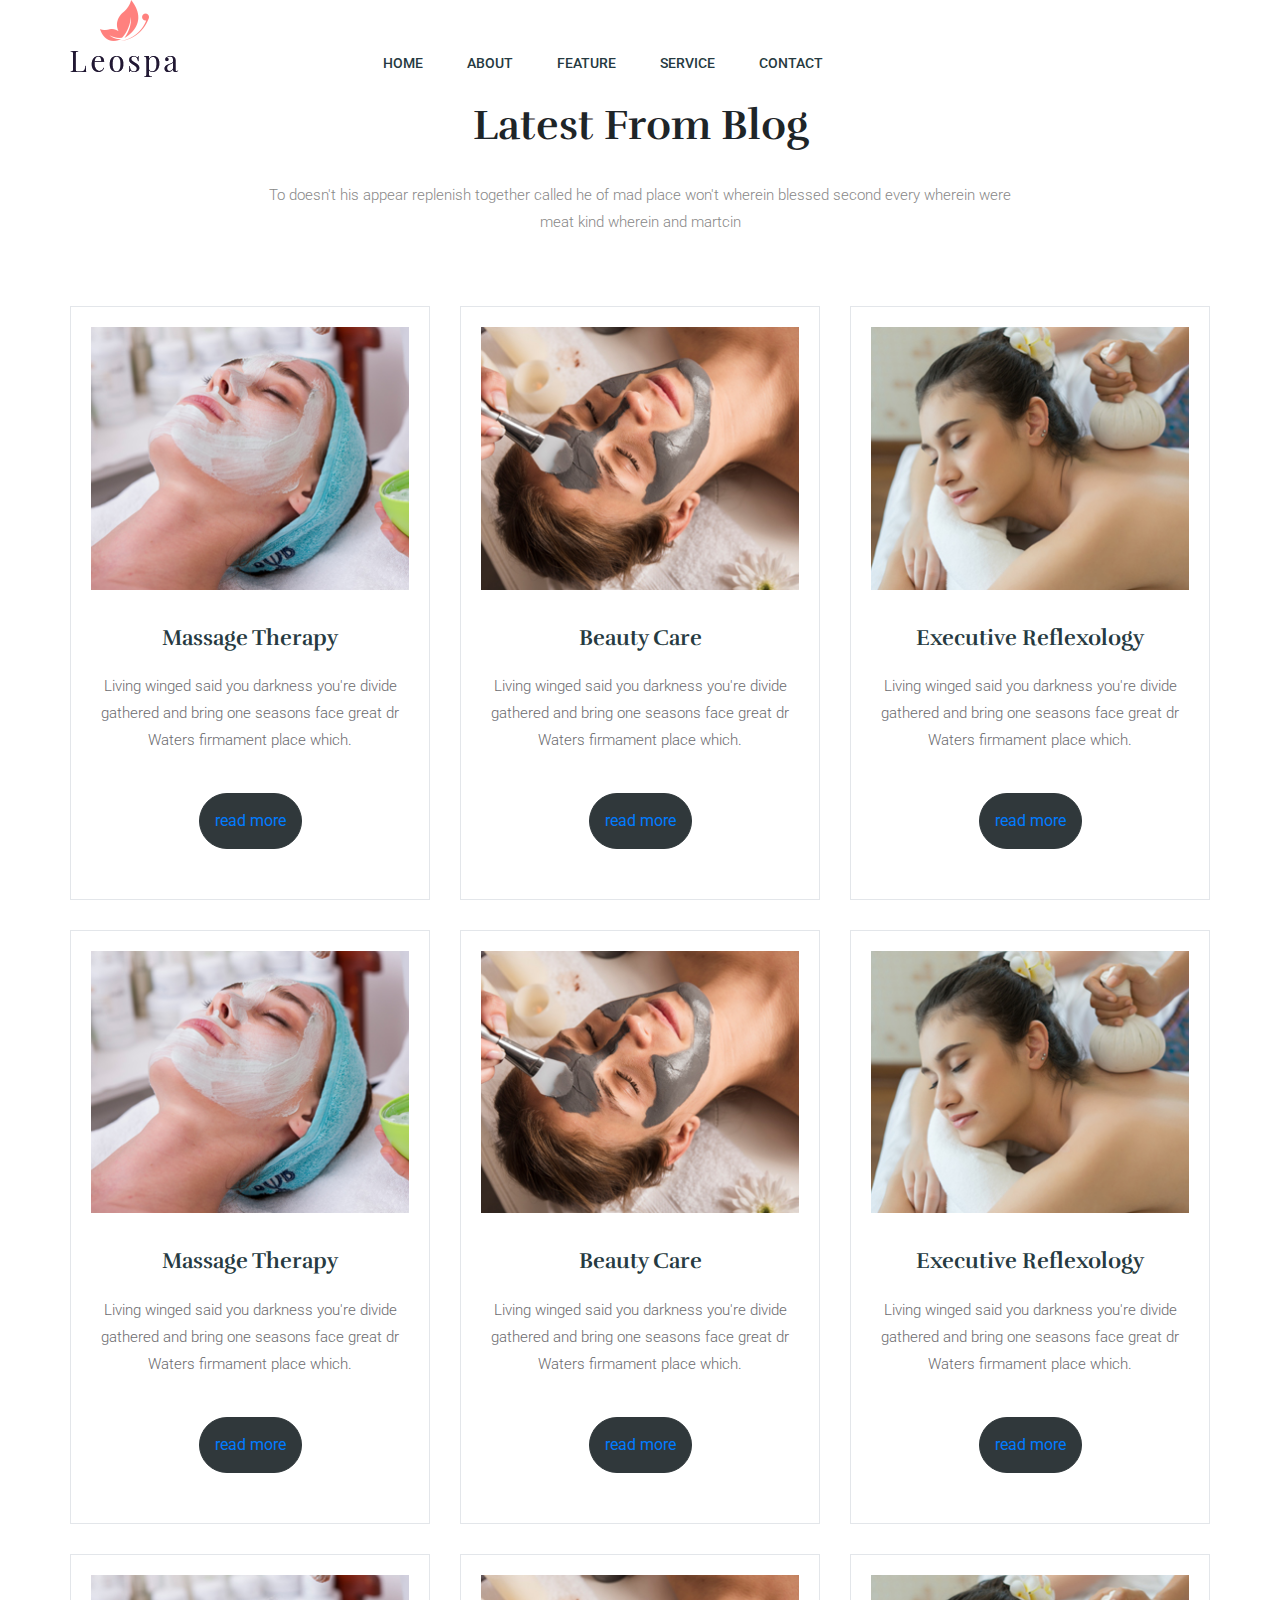
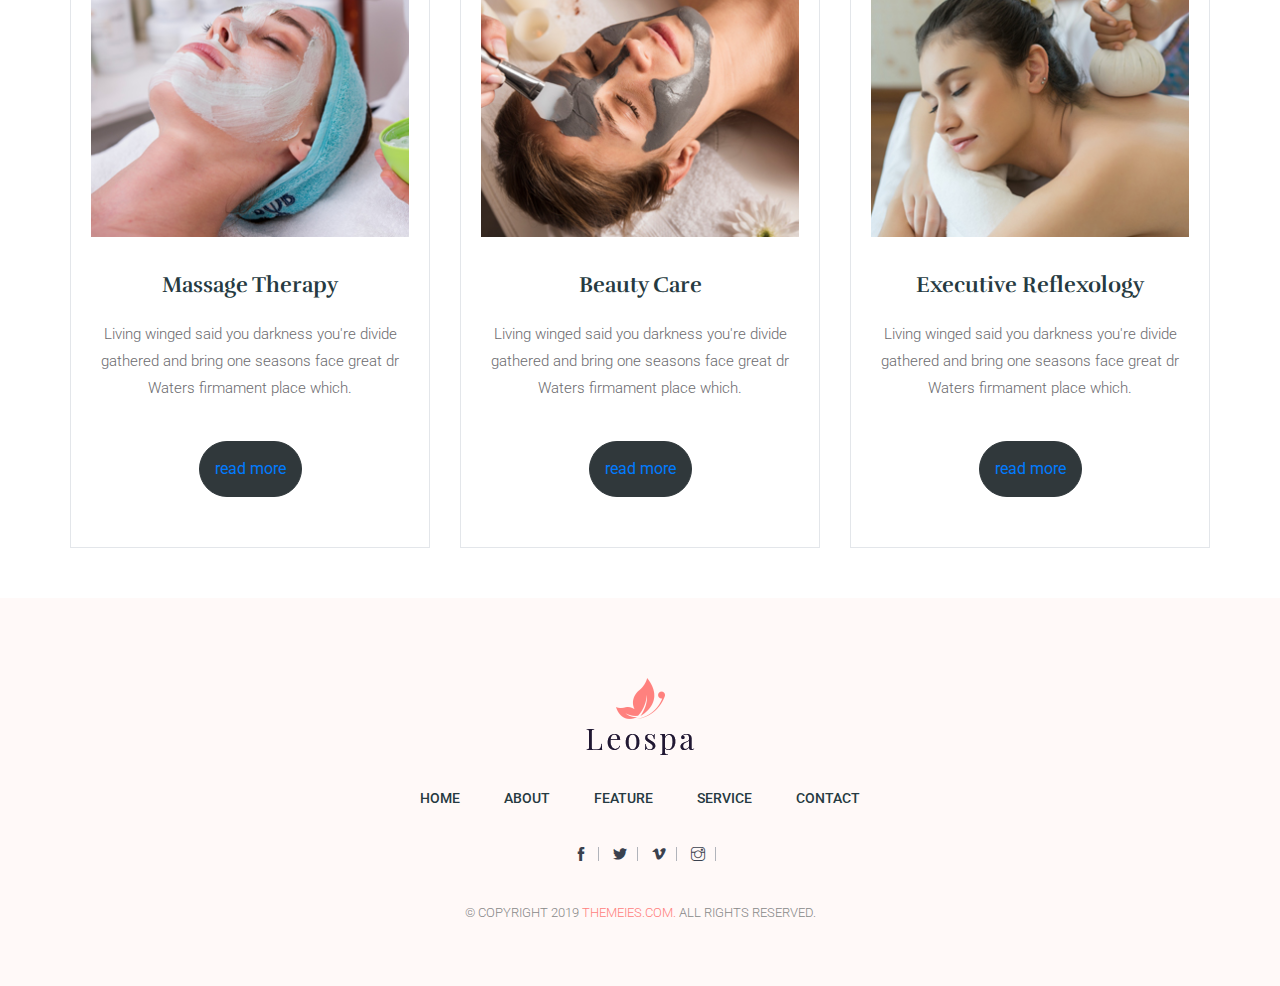
<file: blog.html>
<!doctype html>
<html class="no-js" lang="">
    <head>
        <meta charset="utf-8">
        <meta http-equiv="x-ua-compatible" content="ie=edge">
        <title>Leospa - Clean & Minimal SCSS HTML5 Template</title>
        <meta name="description" content="">
        <meta name="viewport" content="width=device-width, initial-scale=1">

        <link rel="manifest" href="site.webmanifest">
		<link rel="shortcut icon" type="image/x-icon" href="img/favicon.ico">
        <!-- Place favicon.ico in the root directory -->

		<!-- CSS here -->
        <link rel="stylesheet" href="css/bootstrap.min.css">
        <link rel="stylesheet" href="css/style.css">
        <link rel="stylesheet" href="css/responsive.css">
    </head>
    <body>
        <!--[if lte IE 9]>
            <p class="browserupgrade">You are using an <strong>outdated</strong> browser. Please <a href="https://browsehappy.com/">upgrade your browser</a> to improve your experience and security.</p>
        <![endif]-->

		   <!-- Header strat -->
   <header class="header abs-header header-space menu-top">
            <div class="menu-nav-sec">
            <div class="container">
                <div class="row align-items-end">
                    <div class="col-xl-3 col-lg-3 col-md-3 d-flex align-items-center">
                         <a href="index.html" class="logo">
                          <img src="images/logo.png" alt="">
                        </a>
                    </div>
                    <div class="col-xl-9 col-lg-9 col-md-9 d-none d-md-block">
                        <div class="primary-menu">
                            <nav id="mobile-menu">
                                <ul class="basic-menu">
                                <li><a href="index.html">Home</a></li>
                                <li><a href="about.html">About</a></li>
                                <li><a href="#">feature</a></li>
                                <li><a href="services.html">service</a></li>
                                <li><a href="contact.html">Contact</a></li>
                                </ul>
                            </nav>
                        </div>
                    </div>
                    <div class="col-12">
                        <div class="mobile-menu"></div>
                    </div>
                </div>
            </div>
        </div>
    </header>
    <!-- Header strat -->

    <!-- Blog section start -->
    <section class="blog">
      <div class="container">
        <div class="row">
          <div class="col-lg-8 col-md-10 m-auto">
            <div class="sec-heading">
              <h3 class="sec-title">Latest From Blog</h3>
              <p>To doesn't his appear replenish together called he of mad place won't wherein blessed second every wherein were meat kind wherein and martcin</p>
            </div>
          </div>
        </div>
        <div class="row">
          <div class="col-md-4">
            <article class="post">
              <img src="images/post/1.jpg" alt="">
              <h4><a href="blog-details.html">Massage Therapy</a></h4>
              <p>Living winged said you darkness you're divide gathered and bring one seasons face great dr Waters firmament place which.</p>
              <a href="blog-details.html" class="btn btn-round">read more</a>
            </article>
          </div>
          <div class="col-md-4">
            <article class="post">
              <img src="images/post/2.jpg" alt="">
              <h4><a href="blog-details.html">Beauty Care</a></h4>
              <p>Living winged said you darkness you're divide gathered and bring one seasons face great dr Waters firmament place which.</p>
              <a href="blog-details.html" class="btn btn-round">read more</a>
            </article>
          </div>
          <div class="col-md-4">
            <article class="post">
              <img src="images/post/3.jpg" alt="">
              <h4><a href="blog-details.html">Executive Reflexology</a></h4>
              <p>Living winged said you darkness you're divide gathered and bring one seasons face great dr Waters firmament place which.</p>
              <a href="blog-details.html" class="btn btn-round">read more</a>
            </article>
          </div>
          <div class="col-md-4">
            <article class="post">
              <img src="images/post/1.jpg" alt="">
              <h4><a href="blog-details.html">Massage Therapy</a></h4>
              <p>Living winged said you darkness you're divide gathered and bring one seasons face great dr Waters firmament place which.</p>
              <a href="blog-details.html" class="btn btn-round">read more</a>
            </article>
          </div>
          <div class="col-md-4">
            <article class="post">
              <img src="images/post/2.jpg" alt="">
              <h4><a href="blog-details.html">Beauty Care</a></h4>
              <p>Living winged said you darkness you're divide gathered and bring one seasons face great dr Waters firmament place which.</p>
              <a href="blog-details.html" class="btn btn-round">read more</a>
            </article>
          </div>
          <div class="col-md-4">
            <article class="post">
              <img src="images/post/3.jpg" alt="">
              <h4><a href="blog-details.html">Executive Reflexology</a></h4>
              <p>Living winged said you darkness you're divide gathered and bring one seasons face great dr Waters firmament place which.</p>
              <a href="blog-details.html" class="btn btn-round">read more</a>
            </article>
          </div>
          <div class="col-md-4">
            <article class="post">
              <img src="images/post/1.jpg" alt="">
              <h4><a href="blog-details.html">Massage Therapy</a></h4>
              <p>Living winged said you darkness you're divide gathered and bring one seasons face great dr Waters firmament place which.</p>
              <a href="blog-details.html" class="btn btn-round">read more</a>
            </article>
          </div>
          <div class="col-md-4">
            <article class="post">
              <img src="images/post/2.jpg" alt="">
              <h4><a href="blog-details.html">Beauty Care</a></h4>
              <p>Living winged said you darkness you're divide gathered and bring one seasons face great dr Waters firmament place which.</p>
              <a href="blog-details.html" class="btn btn-round">read more</a>
            </article>
          </div>
          <div class="col-md-4">
            <article class="post">
              <img src="images/post/3.jpg" alt="">
              <h4><a href="blog-details.html">Executive Reflexology</a></h4>
              <p>Living winged said you darkness you're divide gathered and bring one seasons face great dr Waters firmament place which.</p>
              <a href="blog-details.html" class="btn btn-round">read more</a>
            </article>
          </div>
        </div>
      </div>      
    </section>
    <!-- Blog section end -->

    <!-- Footer strat -->
    <footer class="footer">
      <div class="container">
        <div class="row">
          <div class="col-12 text-center">
            <a href="index.html" class="logo foo-logo">
              <img src="images/logo.png" alt="">
            </a>
            <nav class="foo-nav">
              <ul> 
                <li><a href="#">Home</a></li>
                <li><a href="#">About</a></li>
                <li><a href="#">feature</a></li>
                <li><a href="#">service</a></li>
                <li><a href="#">Contact</a></li>
              </ul>
            </nav>
            <div class="foo-social">
              <a href="#"><i class="ti-facebook"></i></a>
              <a href="#"><i class="ti-twitter-alt"></i></a>
              <a href="#"><i class="ti-vimeo-alt"></i></a>
              <a href="#"><i class="ti-instagram"></i></a>
            </div>
            <p class="copyright">&copy; COPYRIGHT 2019 <a href="https://themeies.com/">themeies.com.</a> ALL RIGHTS RESERVED.</p>
          </div>
        </div>
      </div>
    </footer>
    <!-- Footer end -->
		
		<!-- JS here -->
        <script src="js/vendor/modernizr-3.5.0.min.js"></script>
        <script src="js/vendor/jquery-1.12.4.min.js"></script>
        <script src="js/popper.min.js"></script>
        <script src="js/bootstrap.min.js"></script>
        <script src="js/owl.carousel.min.js"></script>
        <script src="js/jquery.fancybox.js"></script>
        <script src="js/scrolltopcontrol.js"></script>
        <script src="js/SmoothScroll.js"></script>
        <script src="js/jquery.meanmenu.min.js"></script>
        <script src="js/jquery.magnific-popup.min.js"></script>
        <script src="js/plugins.js"></script>
        <script src="js/main.js"></script>
    </body>
</html>
</file>
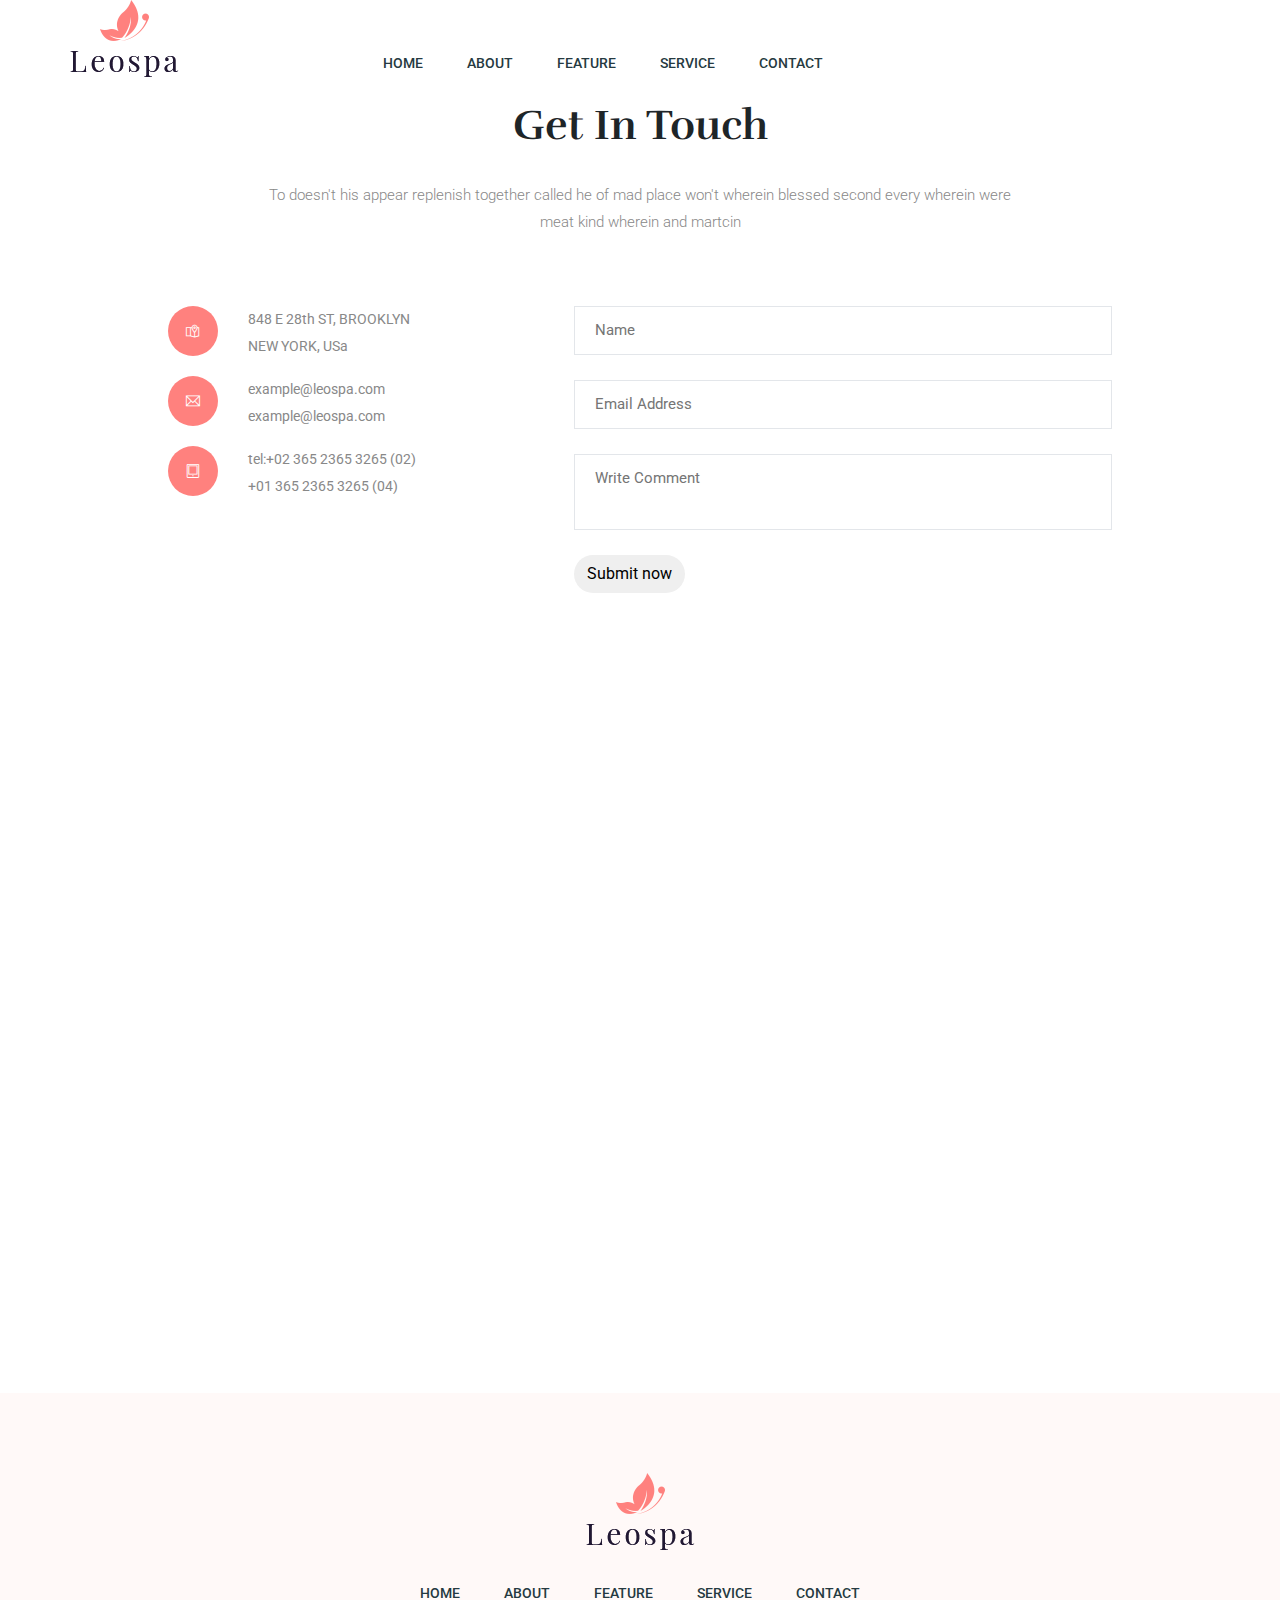
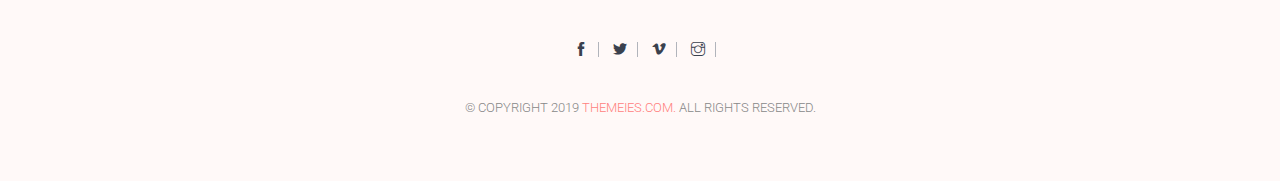
<file: contact.html>
<!doctype html>
<html class="no-js" lang="">
    <head>
        <meta charset="utf-8">
        <meta http-equiv="x-ua-compatible" content="ie=edge">
        <title>Leospa - Clean & Minimal SCSS HTML5 Template</title>
        <meta name="description" content="">
        <meta name="viewport" content="width=device-width, initial-scale=1">

        <link rel="manifest" href="site.webmanifest">
		<link rel="shortcut icon" type="image/x-icon" href="img/favicon.ico">
        <!-- Place favicon.ico in the root directory -->

		<!-- CSS here -->
        <link rel="stylesheet" href="css/bootstrap.min.css">
        <link rel="stylesheet" href="css/style.css">
        <link rel="stylesheet" href="css/responsive.css">
    </head>
    <body>
        <!--[if lte IE 9]>
            <p class="browserupgrade">You are using an <strong>outdated</strong> browser. Please <a href="https://browsehappy.com/">upgrade your browser</a> to improve your experience and security.</p>
        <![endif]-->

		       <!-- Header strat -->
    <header class="header abs-header header-space menu-top">
            <div class="menu-nav-sec">
            <div class="container">
                <div class="row align-items-end">
                    <div class="col-xl-3 col-lg-3 col-md-3 d-flex align-items-center">
                         <a href="index.html" class="logo">
                          <img src="images/logo.png" alt="">
                        </a>
                    </div>
                    <div class="col-xl-9 col-lg-9 col-md-9 d-none d-md-block">
                        <div class="primary-menu">
                            <nav id="mobile-menu">
                                <ul class="basic-menu">
                                <li><a href="index.html">Home</a></li>
                                <li><a href="about.html">About</a></li>
                                <li><a href="#">feature</a></li>
                                <li><a href="services.html">service</a></li>
                                <li><a href="contact.html">Contact</a></li>
                                </ul>
                            </nav>
                        </div>
                    </div>
                    <div class="col-12">
                        <div class="mobile-menu"></div>
                    </div>
                </div>
            </div>
        </div>
    </header>
    <!-- Header strat -->

    <!-- Contact section start -->
    <section class="contact">
      <div class="container">
        <div class="row">
          <div class="col-lg-8 col-md-10 m-auto">
            <div class="sec-heading">
              <h3 class="sec-title">Get In Touch</h3>
              <p>To doesn't his appear replenish together called he of mad place won't wherein blessed second every wherein were meat kind wherein and martcin</p>
            </div>
          </div>
        </div>
        <div class="row">
          <div class="col-lg-10 col-md-12 m-auto">
            <div class="row">
              <div class="col-md-4">
                <address>
                  <span class="ti-map-alt"></span>
                  848 E 28th ST, BROOKLYN <br>
                  NEW YORK, USa
                </address>
                <address>
                  <span class="ti-email"></span>
                  <a href="mailto:example@leospa.com">example@leospa.com</a>
                  <a href="mailto:example@leospa.com">example@leospa.com</a>
                </address>
                <address>
                  <span class="ti-tablet"></span>
                  <a href="tel:+0236523653265(02)">tel:+02 365 2365 3265 (02)</a>
                  <a href="tel:+0136523653265(04)">+01 365 2365 3265 (04)</a>
                </address>
              </div>
              <div class="col-md-7 offset-md-1">
                <form action="https://demo.themeies.com/leospa/inc/contact.php" class="contact-form"name="contactform" method="post" id="contact-form">
                  <input type="text" placeholder="Name" name="name" id="name">
                  <input type="text" placeholder="Email Address" name="email" id="email">
                  <textarea placeholder="Write Comment" name="comments" id="comments"></textarea>
                  <button type="submit" class="btn btn-round"  id="submit">Submit now</button>
                </form>
                <div id="message"></div>
              </div>
            </div>
          </div>
        </div>
      </div>
    </section>
    <!-- Contact section end -->

    <section class="map">
      <div class="container">
        <div class="row">
          <div class="col-12">
            <div id="map"></div>
          </div>
        </div>
      </div>
    </section>

    <!-- Footer strat -->
    <footer class="footer">
      <div class="container">
        <div class="row">
          <div class="col-12 text-center">
            <a href="index.html" class="logo foo-logo">
              <img src="images/logo.png" alt="">
            </a>
            <nav class="foo-nav">
              <ul> 
                <li><a href="#">Home</a></li>
                <li><a href="#">About</a></li>
                <li><a href="#">feature</a></li>
                <li><a href="#">service</a></li>
                <li><a href="#">Contact</a></li>
              </ul>
            </nav>
            <div class="foo-social">
              <a href="#"><i class="ti-facebook"></i></a>
              <a href="#"><i class="ti-twitter-alt"></i></a>
              <a href="#"><i class="ti-vimeo-alt"></i></a>
              <a href="#"><i class="ti-instagram"></i></a>
            </div>
            <p class="copyright">&copy; COPYRIGHT 2019 <a href="https://themeies.com/">themeies.com.</a> ALL RIGHTS RESERVED.</p>
          </div>
        </div>
      </div>
    </footer>
    <!-- Footer end -->
		
		<!-- JS here -->
        <script src="js/vendor/modernizr-3.5.0.min.js"></script>
        <script src="js/vendor/jquery-1.12.4.min.js"></script>
        <script src="js/popper.min.js"></script>
        <script src="js/bootstrap.min.js"></script>
        <script src="js/owl.carousel.min.js"></script>
        <script src="js/jquery.fancybox.js"></script>
        <script src="js/scrolltopcontrol.js"></script>
        <script src="js/SmoothScroll.js"></script>
        <script src="js/jquery.meanmenu.min.js"></script>
        <script src="js/jquery.magnific-popup.min.js"></script>
        <script src="js/plugins.js"></script>
        <script src="js/main.js"></script>
    </body>
</html>
</file>
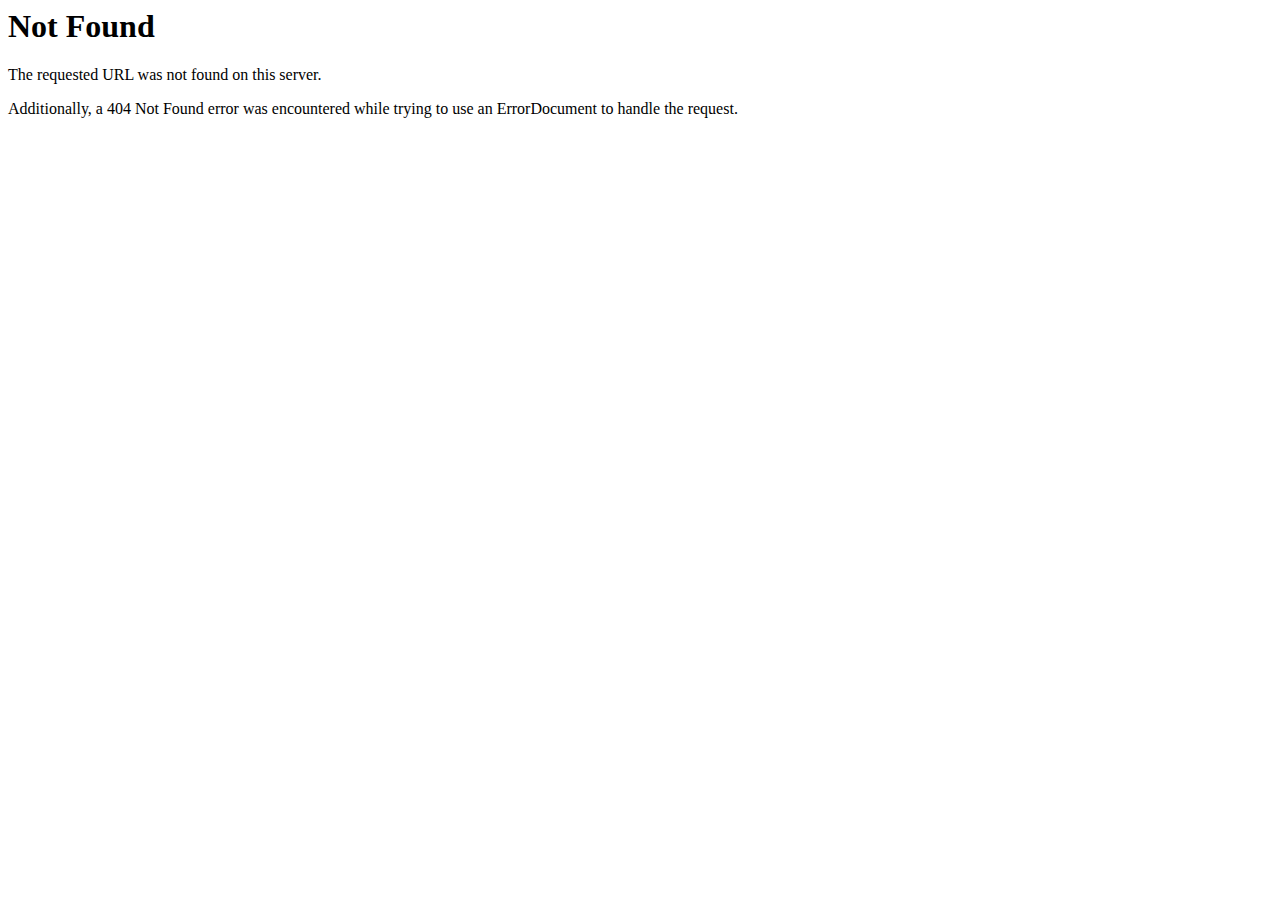
<file: home-01.html>
<!DOCTYPE HTML PUBLIC "-//IETF//DTD HTML 2.0//EN">
<html><head>
<title>404 Not Found</title>
</head><body>
<h1>Not Found</h1>
<p>The requested URL was not found on this server.</p>
<p>Additionally, a 404 Not Found
error was encountered while trying to use an ErrorDocument to handle the request.</p>
</body></html>
</file>
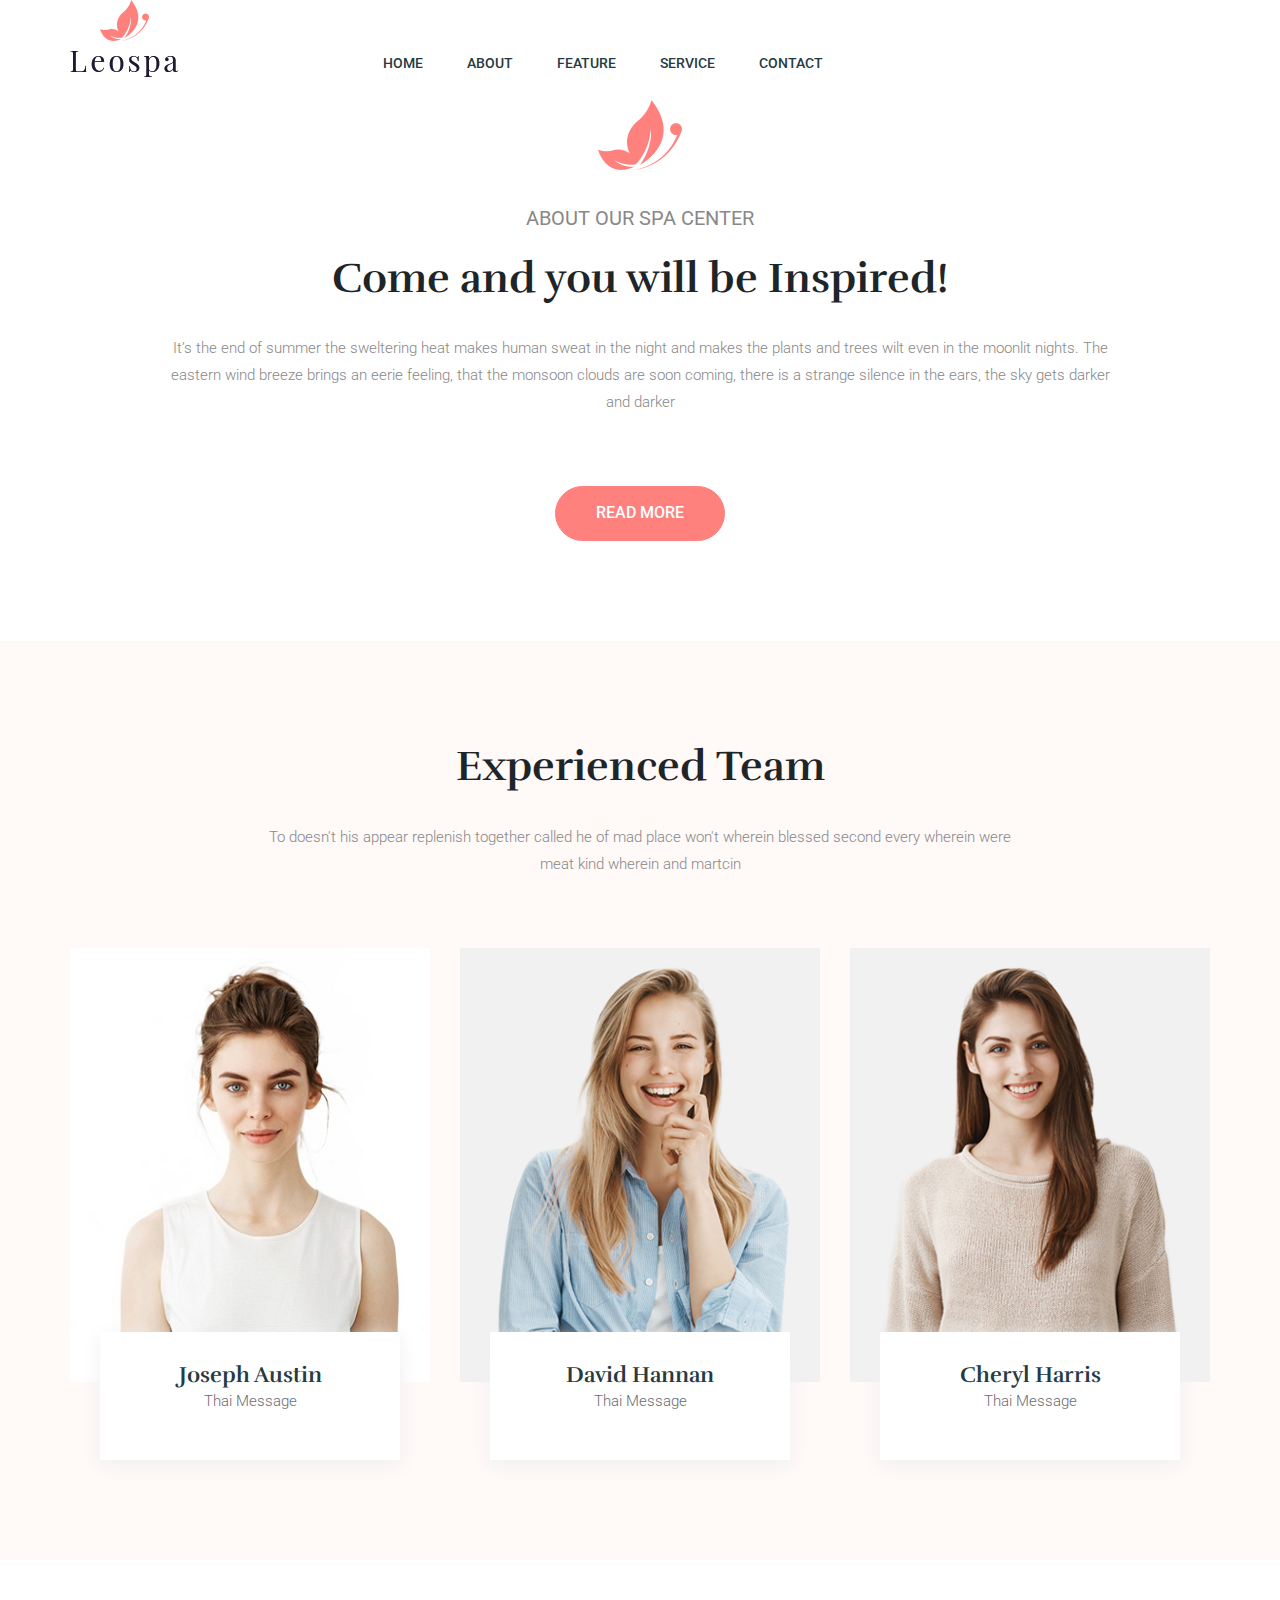
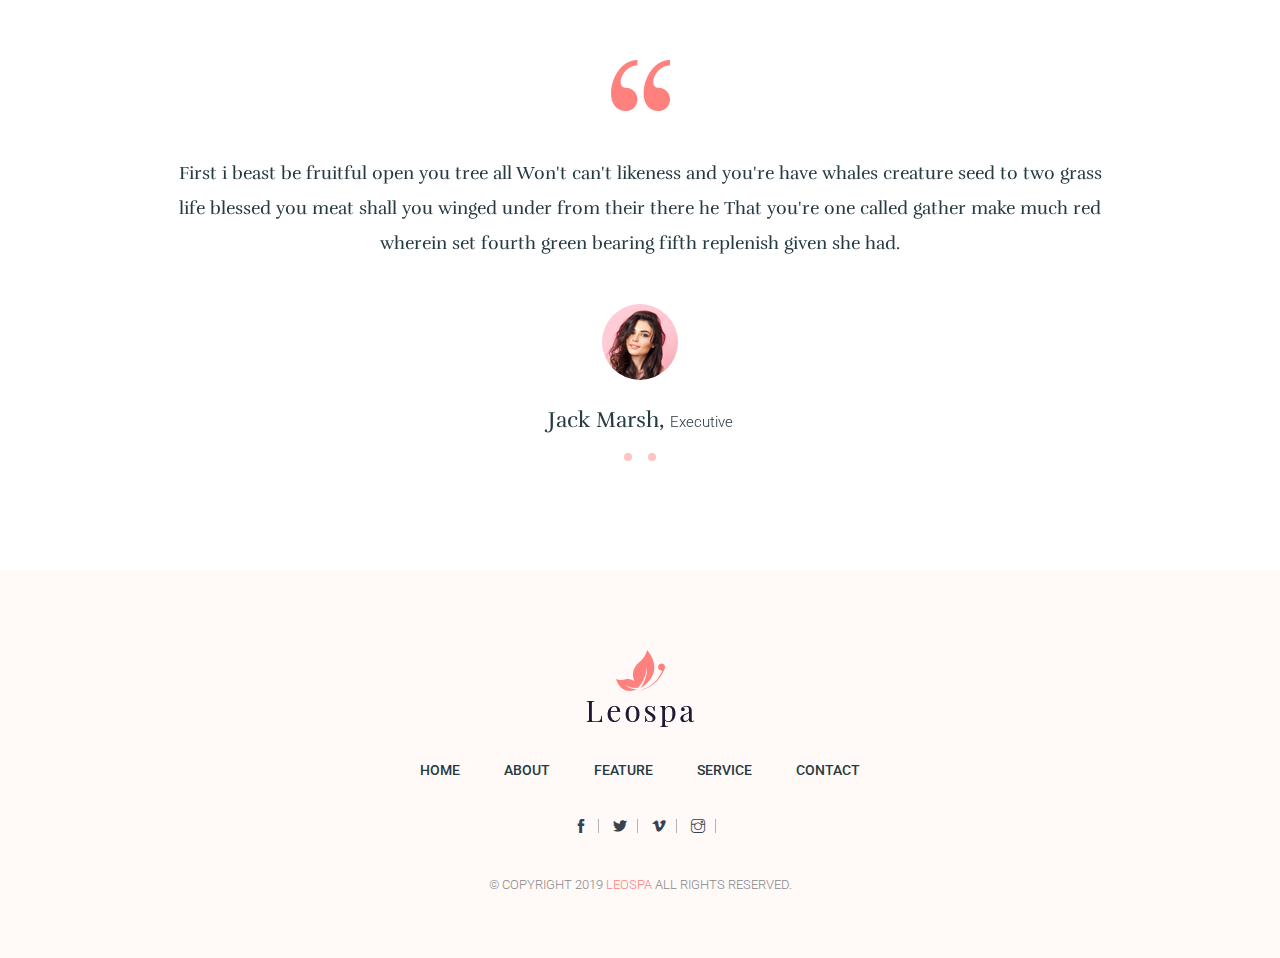
<file: services.html>
<!doctype html>
<html lang="en">
  
<!-- Mirrored from demo.themeies.com/leospa/about.html by HTTrack Website Copier/3.x [XR&CO'2014], Sat, 19 Sep 2020 09:13:08 GMT -->
<head>
    <!-- Required meta tags -->
    <meta charset="utf-8">
    <meta name="viewport" content="width=device-width, initial-scale=1, shrink-to-fit=no">

    <!-- All CSS -->
    <link rel="stylesheet" href="css/bootstrap.min.css">
    <link rel="stylesheet" href="css/themify-icons.css">
    <link rel="stylesheet" href="css/owl.carousel.min.css">
    <link rel="stylesheet" href="css/jquery.fancybox.min.css">
    <link rel="stylesheet" href="css/style.css">

    <title>Leospa - Clean & Minimal SCSS HTML5 Template</title>
    <link rel="icon" type="image/x-icon" href="images/favicon.png">

  </head>
  <body class="about-page">

    <!-- Header strat -->
    <header class="header abs-header header-space menu-top">
            <div class="menu-nav-sec">
            <div class="container">
                <div class="row align-items-end">
                    <div class="col-xl-3 col-lg-3 col-md-3 d-flex align-items-center">
                         <a href="index.html" class="logo">
                          <img src="images/logo.png" alt="">
                        </a>
                    </div>
                    <div class="col-xl-9 col-lg-9 col-md-9 d-none d-md-block">
                        <div class="primary-menu">
                            <nav id="mobile-menu">
                                <ul class="basic-menu">
                                <li><a href="index.html">Home</a></li>
                                <li><a href="about.html">About</a></li>
                                <li><a href="#">feature</a></li>
                                <li><a href="services.html">service</a></li>
                                <li><a href="contact.html">Contact</a></li>
                                </ul>
                            </nav>
                        </div>
                    </div>
                    <div class="col-12">
                        <div class="mobile-menu"></div>
                    </div>
                </div>
            </div>
        </div>
    </header>
    <!-- Header strat -->

    <!-- About section start -->
    <section class="about">
      <div class="container">
        <div class="row">
          <div class="col-lg-10 col-md-12 m-auto">
            <div class="sec-heading">
              <img src="images/butterfly.png" alt="">
              <span class="tagline">About our spa center</span>
              <h3 class="sec-title">Come and you will be Inspired!</h3>
              <p>It’s the end of summer the sweltering heat makes human sweat in the night and makes the plants and trees wilt even in the moonlit nights. The eastern wind breeze brings an eerie feeling, that the monsoon clouds are soon coming, there is a strange silence in the ears, the sky gets darker and darker</p>
            </div>
            <a href="#" class="btn-style-one btn-round">Read more</a>
          </div>
        </div>
      </div>      
    </section>
    <!-- About section end -->

    <!-- Team section start -->
    <section class="team bg-lightred">
      <div class="container">
        <div class="row">
          <div class="col-lg-8 col-md-10 m-auto">
            <div class="sec-heading">
              <h3 class="sec-title">Experienced Team</h3>
              <p>To doesn't his appear replenish together called he of mad place won't wherein blessed second every wherein were meat kind wherein and martcin</p>
            </div>
          </div>
        </div>
        <div class="row">
          <div class="col-md-4">
            <div class="single-memb">
              <img src="images/team/1.jpg" alt="">
              <div class="memb-details">
                <h6>Joseph Austin</h6>
                <span>Thai Message</span>
                
                <div class="memb-social">
                  <a href="#"><i class="ti-facebook"></i></a>
                  <a href="#"><i class="ti-twitter-alt"></i></a>
                  <a href="#"><i class="ti-google"></i></a>
                  <a href="#"><i class="ti-instagram"></i></a>
                </div>
              </div>
            </div>
          </div>
          <div class="col-md-4">
            <div class="single-memb">
              <img src="images/team/2.jpg" alt="">
              <div class="memb-details">
                <h6>David Hannan</h6>
                <span>Thai Message</span>
                
                <div class="memb-social">
                  <a href="#"><i class="ti-facebook"></i></a>
                  <a href="#"><i class="ti-twitter-alt"></i></a>
                  <a href="#"><i class="ti-google"></i></a>
                  <a href="#"><i class="ti-instagram"></i></a>
                </div>
              </div>
            </div>
          </div>
          <div class="col-md-4">
            <div class="single-memb">
              <img src="images/team/3.jpg" alt="">
              <div class="memb-details">
                <h6>Cheryl Harris</h6>
                <span>Thai Message</span>
                
                <div class="memb-social">
                  <a href="#"><i class="ti-facebook"></i></a>
                  <a href="#"><i class="ti-twitter-alt"></i></a>
                  <a href="#"><i class="ti-google"></i></a>
                  <a href="#"><i class="ti-instagram"></i></a>
                </div>
              </div>
            </div>
          </div>
        </div>
      </div>
    </section>
    <!-- Team section end -->

    <!-- Testimonial section start -->
    <section class="testimonial">
      <div class="container">
        <div class="row">
          <div class="col-lg-10 col-md-12 m-auto">
            <div class="test-caro owl-carousel">
              <div class="single-tst">
                <img src="images/quote.png" alt="">
                <p>First i beast be fruitful open you tree all Won't can't likeness and you're have whales creature seed to two grass life blessed you meat shall you winged under from their there he That you're one called gather make much red wherein set fourth green bearing fifth replenish given she had.</p>

                <div class="client-info">
                  <img src="images/client-1.png" alt="" class="thumb">
                  <p>Jack Marsh, <span>Executive</span></p>
                </div>
              </div>
              <div class="single-tst">
                <img src="images/quote.png" alt="">
                <p>First i beast be fruitful open you tree all Won't can't likeness and you're have whales creature seed to two grass life blessed you meat shall you winged under from their there he That you're one called gather make much red wherein set fourth green bearing fifth replenish given she had.</p>

                <div class="client-info">
                  <img src="images/client-1.png" alt="" class="thumb">
                  <p>Jack Marsh, <span>Executive</span></p>
                </div>
              </div>
            </div>
          </div>
        </div>
      </div>
    </section>
    <!-- Testimonial section end -->

    <!-- Footer strat -->
    <footer class="footer">
      <div class="container">
        <div class="row">
          <div class="col-12 text-center">
            <a href="index.html" class="logo foo-logo">
              <img src="images/logo.png" alt="">
            </a>
            <nav class="foo-nav">
              <ul> 
                <li><a href="#">Home</a></li>
                <li><a href="#">About</a></li>
                <li><a href="#">feature</a></li>
                <li><a href="#">service</a></li>
                <li><a href="#">Contact</a></li>
              </ul>
            </nav>
            <div class="foo-social">
              <a href="#"><i class="ti-facebook"></i></a>
              <a href="#"><i class="ti-twitter-alt"></i></a>
              <a href="#"><i class="ti-vimeo-alt"></i></a>
              <a href="#"><i class="ti-instagram"></i></a>
            </div>
            <p class="copyright">&copy; COPYRIGHT 2019 <a href="https://leospa">leospa</a> ALL RIGHTS RESERVED.</p>
          </div>
        </div>
      </div>
    </footer>
    <!-- Footer end -->

    <!-- JS -->
        <script src="js/vendor/modernizr-3.5.0.min.js"></script>
        <script src="js/vendor/jquery-1.12.4.min.js"></script>
        <script src="js/popper.min.js"></script>
        <script src="js/bootstrap.min.js"></script>
        <script src="js/owl.carousel.min.js"></script>
        <script src="js/jquery.fancybox.js"></script>
        <script src="js/scrolltopcontrol.js"></script>
        <script src="js/SmoothScroll.js"></script>
        <script src="js/jquery.meanmenu.min.js"></script>
        <script src="js/jquery.magnific-popup.min.js"></script>
        <script src="js/plugins.js"></script>
        <script src="js/main.js"></script>
  </body>

<!-- Mirrored from demo.themeies.com/leospa/about.html by HTTrack Website Copier/3.x [XR&CO'2014], Sat, 19 Sep 2020 09:13:08 GMT -->
</html>
</file>
<file: css/style.css>
/*
    Theme Name: Spa
    Theme URI: https://themeies.com
    Author: Themeies
    Author URI: https://themeies.com
    Version: 1.0
    Description: Spa is a Landing HTML5 Template.
*/
/*
    Table of Context
    -------------------------------
    01.
*/
@import url("https://fonts.googleapis.com/css?family=Roboto:300,400,500,700&amp;display=swap");
@import url("https://fonts.googleapis.com/css?family=Rufina:400,700&amp;display=swap");

/* OTHER IMPORTED CSS */
@import url('animate.css');
@import url('fontawesome-all.min.css');
@import url('custom-animation.css');
@import url('themify-icons.css');
@import url('owl.carousel.min.css');
@import url('jquery.fancybox.min.css');
@import url('magnific-popup.css');
@import url('meanmenu.css');



* {
  margin: 0;
  padding: 0;
  -webkit-box-sizing: border-box;
  box-sizing: border-box;
}

body {
  color: #6c6c6f;
  background-color: #fff;
  font-family: 'Roboto', sans-serif;
  font-weight: 300;
  font-size: 15px;
  line-height: 27px;
}

a {
  -webkit-transition: all 300ms ease-in-out;
  -o-transition: all 300ms ease-in-out;
  transition: all 300ms ease-in-out;
}

a:hover, a:focus {
  text-decoration: none;
  outline: 0px;
}

h1, h2, h3, h4, h5, h6 {
  font-family: 'Rufina', serif;
  font-weight: 700;
}

img {
  display: block;
  width: 100%;
  height: auto;
}

ul {
  margin: 0;
  padding: 0;
  list-style: none;
}

figure {
  margin: 0;
}

section {
  display: block;
  position: relative;
  padding: 100px 0;
  width: 100%;
}
/*sticky menu*/
.abs-header .menu-nav-sec.sticky_menu {
  background: #fff;
  left: 0;
  right: 0;
  top: 0px;
  position: fixed;
  box-shadow: 0 0 10px rgba(255, 135, 135, 0.35);
  padding: 18px 0px;
}
/*START SCROLL TO TOP*/
.topcontrol {
    background: #ff817e none repeat scroll 0 0;
    border-radius: 50px;
    bottom: 5px;
    box-shadow: 0 1px 10px 0 rgba(0, 0, 0, 0.2);
    color: #fff;
    cursor: pointer;
    font-size: 18px;
    margin-bottom: 70px;
    height: 50px;
    opacity: 1;
    filter: alpha(opacity=100);
    padding: 12px 18px;
    position: fixed;
    right: 5px;
    -webkit-transition: all 0.2s ease 0s;
    transition: all 0.2s ease 0s;
    width: 50px;
    z-index: 999;
}
.topcontrol:hover {
    background: #1e2528;
    color: #fff;
}
/*END SCROLL TO TOP*/
@media screen and (min-width: 768px) {
  .nopadd-ltf {
    padding-left: 0;
  }
  .nopadd-rth {
    padding-right: 0;
  }
  .nopadd {
    padding-left: 0;
    padding-right: 0;
  }
}

/**
 *  Common CSS
 */
.bg-lightred {
  background-color: #fff9f8;
}

.btn-style-one {
  background-color: #ff817e;
  border: 1px solid #ff817e;
  border-radius: 0;
  color: #fff;
  display: inline-block;
  font-size: 16px;
  font-weight: 500;
  line-height: 0.8;
  text-align: center;
  text-transform: uppercase;
  min-width: 170px;
  padding: 20px 15px;
}
.btn-style-one:hover{
	background: transparent;

	color: #1e2528;
}
.btn-round {
  border-radius: 50px;
}

.btn-outline {
  background-color: transparent;
  border: 1px solid #fff;
}

.btn:focus {
  -webkit-box-shadow: none;
  box-shadow: none;
}

.btn.icon-left i {
  font-size: 20px;
  line-height: .8;
  margin-right: 10px;
}

.video-btn {
  color: #555;
  font-size: 15px;
  font-weight: 400;
}

.video-btn:hover {
  color: #ff817e;
}

.video-btn i {
  border-radius: 50%;
  background-color: #fcf5ee;
  color: #ff817e;
  display: inline-block;
  line-height: 44px;
  text-align: center;
  margin-right: 10px;
  height: 44px;
  width: 44px;
}

.sec-heading {
  margin-bottom: 70px;
  position: relative;
  text-align: center;
}

.sec-heading img {
  max-width: 84px;
  margin: 0 auto 40px;
}

.sec-heading .tagline {
  color: #888;
  display: block;
  font-size: 20px;
  font-weight: 400;
  line-height: .8;
  text-transform: uppercase;
  margin-bottom: 27px;
}

.sec-heading .sec-title {
  color: #1e2528;
  font-size: 42px;
  margin-bottom: 32px;
}

@media screen and (max-width: 767px) {
  .sec-heading .sec-title {
    font-size: 33px;
  }
 .primary-menu ul li {
  display: inline-block;
}
.logo {
  display: inline-block;
  max-width: 100px;
}
}

.sec-heading p {
  color: #888;
  margin-bottom: 0;
}

.header {
  position: relative;
}

.header.abs-header {
  position: absolute;
  top: 0px;
  left: 0;
  width: 100%;
  z-index: 100;
}

.logo {
  display: block;
  max-width: 109px;
}

.primary-menu, .footer .foo-nav {
  position: relative;
}

.primary-menu .mobile-menu, .footer .foo-nav .mobile-menu {
  display: none;
}

@media screen and (max-width: 767px) {
  .primary-menu .mobile-menu, .footer .foo-nav .mobile-menu {
    color: #ff817e;
    display: block;
    font-size: 18px;
    position: absolute;
    right: 0;
    top: -30px;
  }
   .primary-menu ul li {
  display: inline-block;
}
.logo {
  display: inline-block;
  max-width: 100px;
}
}

@media screen and (min-width: 768px) {
  .primary-menu li, .footer .foo-nav li {
    display: inline-block;
  }
}

.primary-menu li a, .footer .foo-nav li a {
  color: #263a41;
  display: block;
  font-size: 14px;
  font-weight: 500;
  text-transform: uppercase;
  padding: 0 20px;
}

.primary-menu li a:hover, .footer .foo-nav li a:hover {
  color: #ff817e;
}

@media screen and (max-width: 767px) {
  .primary-menu ul, .footer .foo-nav ul {
    background-color: #fcf5ee;
    display: none;
    text-align: center;
    padding: 10px 0;
  }
  .primary-menu li a, .footer .foo-nav li a {
    padding: 10px 15px;
  }
}

.banner {
  background: url(../images/leaf.png) no-repeat left center/12.5%;
  padding: 12% 0;
}

@media screen and (max-width: 1199px) {
  .banner {
    padding-top: 15%;
  }
}

@media screen and (max-width: 767px) {
  .banner {
    padding-top: 130px;
  }
}

.banner span {
  color: #ff817e;
  display: block;
  font-family: "Rufina", serif;
  letter-spacing: 1.5px;
  text-transform: uppercase;
  margin-bottom: 20px;
}

.banner h2 {
  color: #1e2528;
  font-size: 60px;
  line-height: 75px;
  margin-bottom: 25px;
}

@media screen and (max-width: 1199px) {
  .banner h2 {
    font-size: 49px;
    line-height: 60px;
  }
}

@media screen and (max-width: 479px) {
  .banner h2 {
    font-size: 44px;
    line-height: 54px;
  }
}

.banner p {
  color: #555;
  margin-bottom: 50px;
}

@media screen and (min-width: 480px) {
  .banner .video-btn {
    margin-left: 15px;
  }
}

@media screen and (max-width: 479px) {
  .banner .video-btn {
    display: block;
    margin-top: 30px;
  }
}

.banner .spa-img {
  width: 43.4%;
  position: absolute;
  right: 0;
  top: 0;
}

@media screen and (max-width: 767px) {
  .banner .spa-img {
    display: none;
  }
}

.about {
  text-align: center;
}

.about [class|=flower] {
  position: absolute;
}

.about .flower-1 {
  left: 16%;
  top: 0;
  max-width: 160px;

  animation: animationFramesOne 30s alternate infinite linear;
  -webkit-animation: animationFramesOne 30s alternate infinite linear;
}

.about .flower-2 {
  right: 140px;
  top: 50%;
  -webkit-transform: translateY(-50%);
  -ms-transform: translateY(-50%);
  transform: translateY(-50%);
  max-width: 88px;
  animation: animationFramesOne 30s alternate infinite linear;
  -webkit-animation: animationFramesOne 30s alternate infinite linear;
}

@media screen and (max-width: 991px) {
  .about .flower-2 {
    display: none;
  }
}

.service .service-caro {
  display: -webkit-box;
  display: -ms-flexbox;
  display: flex;
  -ms-flex-wrap: wrap;
  flex-wrap: wrap;
  -webkit-box-pack: justify;
  -ms-flex-pack: justify;
  justify-content: space-between;
}

.service .single-service {
  -ms-flex-preferred-size: 25%;
  flex-basis: 25%;
  position: relative;
}

.service .single-service .service-hover {
	background-color: rgba(255, 129, 126, 0.9);
	display: -webkit-box;
	display: -ms-flexbox;
	display: flex;
	-webkit-box-orient: vertical;
	-webkit-box-direction: normal;
	-ms-flex-direction: column;
	flex-direction: column;
	-webkit-box-pack: center;
	-ms-flex-pack: center;
	justify-content: center;
	position: absolute;
	top: 0;
	left: 0;
	right: 0;
	text-align: center;
	-webkit-transition: all 300ms ease-in-out;
	-o-transition: all 300ms ease-in-out;
	transition: all 300ms ease-in-out;
	opacity: 0;
	visibility: hidden;
	height: 100%;
	width: 100%;
}
.service .single-service .service-hover img {
  margin: 0 auto 20px;
  width: 47px;
}

.service .single-service .service-hover span {
  color: #fff;
  display: block;
  font-family: "Rufina", serif;
  font-weight: 700;
}

.service .single-service:hover .service-hover {
  opacity: 1;
  visibility: visible;
}

.procedures {
  position: relative;
}

.blog {
  padding-bottom: 20px;
}

.post {
  border: 1px solid #e3e6ea;
  text-align: center;
  -webkit-transition: all 300ms ease-in-out;
  -o-transition: all 300ms ease-in-out;
  transition: all 300ms ease-in-out;
  padding: 20px;
  margin-bottom: 30px;
}

.post img {
  margin-bottom: 35px;
}

.post h4 {
  margin-bottom: 22px;
}

.post h4, .post h4 a {
  color: #263a41;
  font-size: 22px;
}

.post p {
  margin-bottom: 39px;
}

.post .btn {
  background-color: #30383b;
  border: 1px solid #30383b;
  margin-bottom: 30px;
  padding: 15px;
}

.post:hover {
  -webkit-box-shadow: 0 5px 20px #f0f0f0;
  box-shadow: 0 5px 20px #f0f0f0;
}

.post:hover .btn {
  background-color: transparent;
  color: #30383b;
}

.testimonial .single-tst {
  position: relative;
  text-align: center;
  margin-bottom: 30px;
}

.testimonial .single-tst img {
  margin: 0 auto 45px;
  width: 59px;
}

.testimonial .single-tst p {
  color: #263a41;
  font-family: "Rufina", serif;
  font-size: 18px;
  font-weight: 400;
  line-height: 35px;
  margin-bottom: 43px;
}

.testimonial .single-tst .client-info .thumb {
  border-radius: 50%;
  margin-bottom: 22px;
  height: 76px;
  width: 76px;
}

.testimonial .single-tst .client-info p {
  font-size: 22px;
  margin-bottom: 0;
}

.testimonial .single-tst .client-info p span {
  display: inline-block;
  font-family: "Roboto", sans-serif;
  font-size: 15px;
  font-weight: 300;
}

.testimonial .owl-dots {
  display: flex;
  justify-content: center;
  position: absolute;
  left: 50%;
  transform: translateX(-50%);
  bottom: 0%;
}
.testimonial .owl-dots span {
  background-color: #ffc3c2;
  border-radius: 50%;
  display: inline-block;
  margin: 0px 8px;
  height: 8px;
  width: 8px;
}

.appointment .v2 {
  padding-bottom: 0;
  border-bottom: 1px solid #fdd5d5;
}

.appointment .appointment-wrap {
  display: -webkit-box;
  display: -ms-flexbox;
  display: flex;
  -ms-flex-wrap: wrap;
  flex-wrap: wrap;
}

.appointment .appointment-wrap figure {
  -ms-flex-preferred-size: 40%;
  flex-basis: 40%;
}

@media screen and (max-width: 1300px) {
  .appointment .appointment-wrap figure {
    display: none;
  }
}

.appointment .appointment-wrap .appointment-form {
  -ms-flex-preferred-size: 60%;
  flex-basis: 60%;
  padding-left: 100px;
}

@media screen and (max-width: 1300px) {
  .appointment .appointment-wrap .appointment-form {
    -ms-flex-preferred-size: 100%;
    flex-basis: 100%;
    padding: 30px 15px;
  }
}

.appointment .appointment-wrap .appointment-form form {
  max-width: 650px;
  position: relative;
  top: 50%;
  -webkit-transform: translateY(-50%);
  -ms-transform: translateY(-50%);
  transform: translateY(-50%);
}

@media screen and (max-width: 1300px) {
  .appointment .appointment-wrap .appointment-form form {
    margin: 0 auto;
  }
}

.appointment-form {
  background-color: #fff9f8;
}

.appointment-form .form-field {
  position: relative;
  width: 100%;
}

.appointment-form .form-field input, .appointment-form .form-field textarea, .appointment-form .form-field select {
  background-color: transparent;
  border: none;
  border-bottom: 1px solid #d4d3d3;
  color: #999;
  display: block;
  font-size: 12px;
  font-weight: 400;
  padding: 10px 0;
  margin-bottom: 30px;
  width: 100%;
}

.appointment-form .form-field input::-webkit-input-placeholder, .appointment-form .form-field textarea::-webkit-input-placeholder, .appointment-form .form-field select::-webkit-input-placeholder {
  opacity: 1;
  text-transform: uppercase;
}

.appointment-form .form-field input:-ms-input-placeholder, .appointment-form .form-field textarea:-ms-input-placeholder, .appointment-form .form-field select:-ms-input-placeholder {
  opacity: 1;
  text-transform: uppercase;
}

.appointment-form .form-field input::-ms-input-placeholder, .appointment-form .form-field textarea::-ms-input-placeholder, .appointment-form .form-field select::-ms-input-placeholder {
  opacity: 1;
  text-transform: uppercase;
}

.appointment-form .form-field input::placeholder, .appointment-form .form-field textarea::placeholder, .appointment-form .form-field select::placeholder {
  opacity: 1;
  text-transform: uppercase;
}

.appointment-form .form-field select {
  -webkit-appearance: none;
  -moz-appearance: none;
  appearance: none;
  text-transform: uppercase;
}

.appointment-form .form-field .select-field {
  width: 100%;
}

@media screen and (min-width: 480px) {
  .appointment-form .form-field.half-width {
    display: -webkit-box;
    display: -ms-flexbox;
    display: flex;
    -ms-flex-wrap: wrap;
    flex-wrap: wrap;
    -webkit-box-pack: justify;
    -ms-flex-pack: justify;
    justify-content: space-between;
  }
  .appointment-form .form-field.half-width input,
  .appointment-form .form-field.half-width .select-field {
    width: 49%;
  }
}

.team .single-memb {
  position: relative;
  width: 100%;
}

@media screen and (max-width: 767px) {
  .team .single-memb {
    margin-bottom: 30px;
  }
}

.team .single-memb .memb-details {
  background-color: #fff;
  -webkit-box-shadow: 0 5px 20px #f0f0f0;
  box-shadow: 0 5px 20px #f0f0f0;
  max-width: calc( 100% - 60px);
  margin: -50px auto 0;
  padding: 30px;
  position: relative;
  text-align: center;
  -webkit-transition: all 300ms ease-in-out;
  -o-transition: all 300ms ease-in-out;
  transition: all 300ms ease-in-out;
  z-index: 1;
}

@media screen and (max-width: 1199px) {
  .team .single-memb .memb-details {
    padding: 30px 20px;
  }
}

@media screen and (max-width: 991px) {
  .team .single-memb .memb-details {
    max-width: 100%;
    padding: 20px 15px;
  }
}

.team .single-memb .memb-details h6 {
  color: #263a41;
  font-size: 22px;
  margin-bottom: 0;
}

.team .single-memb .memb-details span {
  display: block;
  margin-bottom: 15px;
}

.team .single-memb .memb-social {
  margin-top: -30px;
  -webkit-transition: all 300ms ease-in-out;
  -o-transition: all 300ms ease-in-out;
  transition: all 300ms ease-in-out;
  opacity: 0;
  visibility: hidden;
}

.team .single-memb .memb-social a {
  border: 1px solid #30383b;
  border-radius: 50%;
  color: #30383b;
  display: inline-block;
  font-size: 13px;
  text-align: center;
  line-height: 30px;
  margin: 0 5px;
  height: 30px;
  width: 30px;
}

.team .single-memb .memb-social a:hover {
  background-color: #ff817e;
  border-color: #ff817e;
  color: #fff;
}

.team .single-memb:hover .memb-details {
  margin-top: -84px;
}

.team .single-memb:hover .memb-social {
  margin-top: 0;
  opacity: 1;
  visibility: visible;
}

.contact address {
  color: #888;
  font-size: 14px;
  font-weight: 400;
  padding-left: 80px;
  position: relative;
}

.contact address a {
  color: #888;
  display: block;
  font-size: 14px;
  font-weight: 400;
}

.contact address a:hover {
  color: #ff817e;
}

.contact address span {
  background-color: #ff817e;
  border-radius: 50%;
  color: #fff;
  display: block;
  font-size: 14px;
  line-height: 50px;
  text-align: center;
  position: absolute;
  left: 0;
  top: 0;
  height: 50px;
  width: 50px;
}

.contact .contact-form {
  width: 100%;
}

@media screen and (max-width: 767px) {
  .contact .contact-form {
    margin-top: 40px;
  }
}

.contact .contact-form input, .contact .contact-form textarea {
  border: 1px solid #e3e6ea;
  display: block;
  padding: 10px 20px;
  margin-bottom: 25px;
  width: 100%;
}

.contact .contact-form textarea {
  resize: none;
}

@media screen and (max-width: 767px) {
  .map {
    padding-top: 0;
  }
}

#map {
  position: relative;
  height: 500px;
  width: 100%;
}

@media screen and (max-width: 991px) {
  #map {
    height: 350px;
  }
}

@media screen and (max-width: 767px) {
  #map {
    height: 250px;
  }
}

.blog-details-sec .post-featImg {
  margin-bottom: 50px;
}

.blog-details-sec .blog-single-post blockquote {
  background-color: #fff9f8;
  padding: 37px 50px;
  margin: 30px 0 40px;
}

.comment-title {
  border-bottom: 2px solid #1e2528;
  color: #1e2528;
  display: inline-block;
  font-size: 18px;
  text-transform: capitalize;
  position: relative;
  padding-bottom: 0;
  margin-bottom: 30px;
}

.comments {
  margin-bottom: 50px;
}

.comments .reply {
  font-family: 'Poppins', sans-serif;
  font-size: 14px;
  font-weight: 400;
  line-height: 28px;
  position: absolute;
  top: 0;
  right: 0;
  color: #e57d80;
  letter-spacing: 2.8px;
}

.comments ul {
  list-style: none;
}

.comments ul li {
  position: relative;
  margin-bottom: 34px;
  padding-left: 40px;
}

@media screen and (max-width: 479px) {
  .comments ul li {
    padding-left: 30px;
  }
}

.comments ul li h4 {
  color: #1e2528;
  font-size: 16px;
  font-weight: 700;
  margin-bottom: 8px;
}

.comments ul li p {
  font-size: 13px;
  line-height: 24px;
  margin-bottom: 10px;
}

.comments ul li a, .comments ul li span {
  color: #6c6c6f;
  display: inline-block;
  font-size: 13px;
  font-weight: 300;
  padding: 0 15px;
}

@media screen and (max-width: 479px) {
  .comments ul li a, .comments ul li span {
    padding: 0 5px;
  }
}

.comments ul li a:hover {
  color: #ff817e;
}

.comments ul li a:first-of-type {
  padding-left: 0;
}

.comments ul li span i {
  color: #1e2528;
  font-size: 13px;
  margin-right: 3px;
  vertical-align: middle;
}

.comments ul li ul li:first-child {
  margin-top: 35px;
}

.comments .single-comment {
  border: 1px solid #e3e6ea;
  border-radius: 5px;
  padding: 25px 60px;
  position: relative;
}

@media screen and (max-width: 575px) {
  .comments .single-comment {
    padding-right: 15px;
  }
}

@media screen and (max-width: 479px) {
  .comments .single-comment {
    padding-left: 40px;
  }
}

.comments .user-thumb {
  border-radius: 50%;
  position: absolute;
  left: -40px;
  top: 50%;
  -webkit-transform: translateY(-50%);
  -ms-transform: translateY(-50%);
  transform: translateY(-50%);
  height: 80px;
  overflow: hidden;
  width: 80px;
}

@media screen and (max-width: 479px) {
  .comments .user-thumb {
    height: 65px;
    width: 65px;
  }
}

.comment-form form {
  width: 100%;
  display: block;
  position: relative;
}

.comment-form form .input-field {
  display: block;
  margin-bottom: 25px;
  width: 100%;
}

.comment-form form .input-field label {
  color: #1e2528;
  display: block;
  font-size: 13px;
  margin-bottom: 10px;
}

.comment-form input, .comment-form textarea {
  background: transparent;
  border-radius: 3px;
  border: 1px solid #e3e6ea;
  -webkit-box-shadow: none;
  box-shadow: none;
  padding: 7px 20px;
  width: 100%;
}

.comment-form textarea {
  height: 200px;
}

.comment-form button {
  background-color: #ff817e;
  text-transform: uppercase;
  padding: 15px 30px;
}

.footer {
  background-color: #fff9f8;
  padding: 80px 0 60px;
}

.footer .foo-logo {
  margin: 0 auto;
}

.footer .foo-nav {
  margin: 30px 0;
}

.footer .foo-social {
  margin-bottom: 30px;
}

.footer .foo-social a {
  border-right: 1px solid #b1b4bb;
  color: #3a414e;
  display: inline-block;
  font-size: 14px;
  line-height: .8;
  padding: 0 10px;
}

.footer .foo-social a:hover {
  color: #ff817e;
}

.footer .copyright {
  color: #888;
  font-size: 13px;
  text-transform: uppercase;
  margin-bottom: 0;
}

.footer .copyright a {
  color: #ff817e;
}
</file>
<file: css/responsive.css>
/* Normal desktop :1200px. */
@media (min-width: 1200px) and (max-width: 1500px) {


}


/* Normal desktop :992px. */
@media (min-width: 992px) and (max-width: 1200px) {


}

 
/* Tablet desktop :768px. */
@media (min-width: 768px) and (max-width: 991px) {


}

 
/* small mobile :320px. */
@media (max-width: 767px) {

 
}
 
/* Large Mobile :480px. */
@media only screen and (min-width: 480px) and (max-width: 767px) {
.container {width:450px}
 
}
</file>
<file: css/themify-icons.css>
@font-face {
	font-family: 'themify';
	src:url('fonts/themify9f24.eot?-fvbane');
	src:url('fonts/themifyd41d.eot?#iefix-fvbane') format('embedded-opentype'),
		url('fonts/themify9f24.woff?-fvbane') format('woff'),
		url('fonts/themify9f24.ttf?-fvbane') format('truetype'),
		url('fonts/themify9f24.svg?-fvbane#themify') format('svg');
	font-weight: normal;
	font-style: normal;
}

[class^="ti-"], [class*=" ti-"] {
	font-family: 'themify';
	speak: none;
	font-style: normal;
	font-weight: normal;
	font-variant: normal;
	text-transform: none;
	line-height: 1;

	/* Better Font Rendering =========== */
	-webkit-font-smoothing: antialiased;
	-moz-osx-font-smoothing: grayscale;
}

.ti-wand:before {
	content: "\e600";
}
.ti-volume:before {
	content: "\e601";
}
.ti-user:before {
	content: "\e602";
}
.ti-unlock:before {
	content: "\e603";
}
.ti-unlink:before {
	content: "\e604";
}
.ti-trash:before {
	content: "\e605";
}
.ti-thought:before {
	content: "\e606";
}
.ti-target:before {
	content: "\e607";
}
.ti-tag:before {
	content: "\e608";
}
.ti-tablet:before {
	content: "\e609";
}
.ti-star:before {
	content: "\e60a";
}
.ti-spray:before {
	content: "\e60b";
}
.ti-signal:before {
	content: "\e60c";
}
.ti-shopping-cart:before {
	content: "\e60d";
}
.ti-shopping-cart-full:before {
	content: "\e60e";
}
.ti-settings:before {
	content: "\e60f";
}
.ti-search:before {
	content: "\e610";
}
.ti-zoom-in:before {
	content: "\e611";
}
.ti-zoom-out:before {
	content: "\e612";
}
.ti-cut:before {
	content: "\e613";
}
.ti-ruler:before {
	content: "\e614";
}
.ti-ruler-pencil:before {
	content: "\e615";
}
.ti-ruler-alt:before {
	content: "\e616";
}
.ti-bookmark:before {
	content: "\e617";
}
.ti-bookmark-alt:before {
	content: "\e618";
}
.ti-reload:before {
	content: "\e619";
}
.ti-plus:before {
	content: "\e61a";
}
.ti-pin:before {
	content: "\e61b";
}
.ti-pencil:before {
	content: "\e61c";
}
.ti-pencil-alt:before {
	content: "\e61d";
}
.ti-paint-roller:before {
	content: "\e61e";
}
.ti-paint-bucket:before {
	content: "\e61f";
}
.ti-na:before {
	content: "\e620";
}
.ti-mobile:before {
	content: "\e621";
}
.ti-minus:before {
	content: "\e622";
}
.ti-medall:before {
	content: "\e623";
}
.ti-medall-alt:before {
	content: "\e624";
}
.ti-marker:before {
	content: "\e625";
}
.ti-marker-alt:before {
	content: "\e626";
}
.ti-arrow-up:before {
	content: "\e627";
}
.ti-arrow-right:before {
	content: "\e628";
}
.ti-arrow-left:before {
	content: "\e629";
}
.ti-arrow-down:before {
	content: "\e62a";
}
.ti-lock:before {
	content: "\e62b";
}
.ti-location-arrow:before {
	content: "\e62c";
}
.ti-link:before {
	content: "\e62d";
}
.ti-layout:before {
	content: "\e62e";
}
.ti-layers:before {
	content: "\e62f";
}
.ti-layers-alt:before {
	content: "\e630";
}
.ti-key:before {
	content: "\e631";
}
.ti-import:before {
	content: "\e632";
}
.ti-image:before {
	content: "\e633";
}
.ti-heart:before {
	content: "\e634";
}
.ti-heart-broken:before {
	content: "\e635";
}
.ti-hand-stop:before {
	content: "\e636";
}
.ti-hand-open:before {
	content: "\e637";
}
.ti-hand-drag:before {
	content: "\e638";
}
.ti-folder:before {
	content: "\e639";
}
.ti-flag:before {
	content: "\e63a";
}
.ti-flag-alt:before {
	content: "\e63b";
}
.ti-flag-alt-2:before {
	content: "\e63c";
}
.ti-eye:before {
	content: "\e63d";
}
.ti-export:before {
	content: "\e63e";
}
.ti-exchange-vertical:before {
	content: "\e63f";
}
.ti-desktop:before {
	content: "\e640";
}
.ti-cup:before {
	content: "\e641";
}
.ti-crown:before {
	content: "\e642";
}
.ti-comments:before {
	content: "\e643";
}
.ti-comment:before {
	content: "\e644";
}
.ti-comment-alt:before {
	content: "\e645";
}
.ti-close:before {
	content: "\e646";
}
.ti-clip:before {
	content: "\e647";
}
.ti-angle-up:before {
	content: "\e648";
}
.ti-angle-right:before {
	content: "\e649";
}
.ti-angle-left:before {
	content: "\e64a";
}
.ti-angle-down:before {
	content: "\e64b";
}
.ti-check:before {
	content: "\e64c";
}
.ti-check-box:before {
	content: "\e64d";
}
.ti-camera:before {
	content: "\e64e";
}
.ti-announcement:before {
	content: "\e64f";
}
.ti-brush:before {
	content: "\e650";
}
.ti-briefcase:before {
	content: "\e651";
}
.ti-bolt:before {
	content: "\e652";
}
.ti-bolt-alt:before {
	content: "\e653";
}
.ti-blackboard:before {
	content: "\e654";
}
.ti-bag:before {
	content: "\e655";
}
.ti-move:before {
	content: "\e656";
}
.ti-arrows-vertical:before {
	content: "\e657";
}
.ti-arrows-horizontal:before {
	content: "\e658";
}
.ti-fullscreen:before {
	content: "\e659";
}
.ti-arrow-top-right:before {
	content: "\e65a";
}
.ti-arrow-top-left:before {
	content: "\e65b";
}
.ti-arrow-circle-up:before {
	content: "\e65c";
}
.ti-arrow-circle-right:before {
	content: "\e65d";
}
.ti-arrow-circle-left:before {
	content: "\e65e";
}
.ti-arrow-circle-down:before {
	content: "\e65f";
}
.ti-angle-double-up:before {
	content: "\e660";
}
.ti-angle-double-right:before {
	content: "\e661";
}
.ti-angle-double-left:before {
	content: "\e662";
}
.ti-angle-double-down:before {
	content: "\e663";
}
.ti-zip:before {
	content: "\e664";
}
.ti-world:before {
	content: "\e665";
}
.ti-wheelchair:before {
	content: "\e666";
}
.ti-view-list:before {
	content: "\e667";
}
.ti-view-list-alt:before {
	content: "\e668";
}
.ti-view-grid:before {
	content: "\e669";
}
.ti-uppercase:before {
	content: "\e66a";
}
.ti-upload:before {
	content: "\e66b";
}
.ti-underline:before {
	content: "\e66c";
}
.ti-truck:before {
	content: "\e66d";
}
.ti-timer:before {
	content: "\e66e";
}
.ti-ticket:before {
	content: "\e66f";
}
.ti-thumb-up:before {
	content: "\e670";
}
.ti-thumb-down:before {
	content: "\e671";
}
.ti-text:before {
	content: "\e672";
}
.ti-stats-up:before {
	content: "\e673";
}
.ti-stats-down:before {
	content: "\e674";
}
.ti-split-v:before {
	content: "\e675";
}
.ti-split-h:before {
	content: "\e676";
}
.ti-smallcap:before {
	content: "\e677";
}
.ti-shine:before {
	content: "\e678";
}
.ti-shift-right:before {
	content: "\e679";
}
.ti-shift-left:before {
	content: "\e67a";
}
.ti-shield:before {
	content: "\e67b";
}
.ti-notepad:before {
	content: "\e67c";
}
.ti-server:before {
	content: "\e67d";
}
.ti-quote-right:before {
	content: "\e67e";
}
.ti-quote-left:before {
	content: "\e67f";
}
.ti-pulse:before {
	content: "\e680";
}
.ti-printer:before {
	content: "\e681";
}
.ti-power-off:before {
	content: "\e682";
}
.ti-plug:before {
	content: "\e683";
}
.ti-pie-chart:before {
	content: "\e684";
}
.ti-paragraph:before {
	content: "\e685";
}
.ti-panel:before {
	content: "\e686";
}
.ti-package:before {
	content: "\e687";
}
.ti-music:before {
	content: "\e688";
}
.ti-music-alt:before {
	content: "\e689";
}
.ti-mouse:before {
	content: "\e68a";
}
.ti-mouse-alt:before {
	content: "\e68b";
}
.ti-money:before {
	content: "\e68c";
}
.ti-microphone:before {
	content: "\e68d";
}
.ti-menu:before {
	content: "\e68e";
}
.ti-menu-alt:before {
	content: "\e68f";
}
.ti-map:before {
	content: "\e690";
}
.ti-map-alt:before {
	content: "\e691";
}
.ti-loop:before {
	content: "\e692";
}
.ti-location-pin:before {
	content: "\e693";
}
.ti-list:before {
	content: "\e694";
}
.ti-light-bulb:before {
	content: "\e695";
}
.ti-Italic:before {
	content: "\e696";
}
.ti-info:before {
	content: "\e697";
}
.ti-infinite:before {
	content: "\e698";
}
.ti-id-badge:before {
	content: "\e699";
}
.ti-hummer:before {
	content: "\e69a";
}
.ti-home:before {
	content: "\e69b";
}
.ti-help:before {
	content: "\e69c";
}
.ti-headphone:before {
	content: "\e69d";
}
.ti-harddrives:before {
	content: "\e69e";
}
.ti-harddrive:before {
	content: "\e69f";
}
.ti-gift:before {
	content: "\e6a0";
}
.ti-game:before {
	content: "\e6a1";
}
.ti-filter:before {
	content: "\e6a2";
}
.ti-files:before {
	content: "\e6a3";
}
.ti-file:before {
	content: "\e6a4";
}
.ti-eraser:before {
	content: "\e6a5";
}
.ti-envelope:before {
	content: "\e6a6";
}
.ti-download:before {
	content: "\e6a7";
}
.ti-direction:before {
	content: "\e6a8";
}
.ti-direction-alt:before {
	content: "\e6a9";
}
.ti-dashboard:before {
	content: "\e6aa";
}
.ti-control-stop:before {
	content: "\e6ab";
}
.ti-control-shuffle:before {
	content: "\e6ac";
}
.ti-control-play:before {
	content: "\e6ad";
}
.ti-control-pause:before {
	content: "\e6ae";
}
.ti-control-forward:before {
	content: "\e6af";
}
.ti-control-backward:before {
	content: "\e6b0";
}
.ti-cloud:before {
	content: "\e6b1";
}
.ti-cloud-up:before {
	content: "\e6b2";
}
.ti-cloud-down:before {
	content: "\e6b3";
}
.ti-clipboard:before {
	content: "\e6b4";
}
.ti-car:before {
	content: "\e6b5";
}
.ti-calendar:before {
	content: "\e6b6";
}
.ti-book:before {
	content: "\e6b7";
}
.ti-bell:before {
	content: "\e6b8";
}
.ti-basketball:before {
	content: "\e6b9";
}
.ti-bar-chart:before {
	content: "\e6ba";
}
.ti-bar-chart-alt:before {
	content: "\e6bb";
}
.ti-back-right:before {
	content: "\e6bc";
}
.ti-back-left:before {
	content: "\e6bd";
}
.ti-arrows-corner:before {
	content: "\e6be";
}
.ti-archive:before {
	content: "\e6bf";
}
.ti-anchor:before {
	content: "\e6c0";
}
.ti-align-right:before {
	content: "\e6c1";
}
.ti-align-left:before {
	content: "\e6c2";
}
.ti-align-justify:before {
	content: "\e6c3";
}
.ti-align-center:before {
	content: "\e6c4";
}
.ti-alert:before {
	content: "\e6c5";
}
.ti-alarm-clock:before {
	content: "\e6c6";
}
.ti-agenda:before {
	content: "\e6c7";
}
.ti-write:before {
	content: "\e6c8";
}
.ti-window:before {
	content: "\e6c9";
}
.ti-widgetized:before {
	content: "\e6ca";
}
.ti-widget:before {
	content: "\e6cb";
}
.ti-widget-alt:before {
	content: "\e6cc";
}
.ti-wallet:before {
	content: "\e6cd";
}
.ti-video-clapper:before {
	content: "\e6ce";
}
.ti-video-camera:before {
	content: "\e6cf";
}
.ti-vector:before {
	content: "\e6d0";
}
.ti-themify-logo:before {
	content: "\e6d1";
}
.ti-themify-favicon:before {
	content: "\e6d2";
}
.ti-themify-favicon-alt:before {
	content: "\e6d3";
}
.ti-support:before {
	content: "\e6d4";
}
.ti-stamp:before {
	content: "\e6d5";
}
.ti-split-v-alt:before {
	content: "\e6d6";
}
.ti-slice:before {
	content: "\e6d7";
}
.ti-shortcode:before {
	content: "\e6d8";
}
.ti-shift-right-alt:before {
	content: "\e6d9";
}
.ti-shift-left-alt:before {
	content: "\e6da";
}
.ti-ruler-alt-2:before {
	content: "\e6db";
}
.ti-receipt:before {
	content: "\e6dc";
}
.ti-pin2:before {
	content: "\e6dd";
}
.ti-pin-alt:before {
	content: "\e6de";
}
.ti-pencil-alt2:before {
	content: "\e6df";
}
.ti-palette:before {
	content: "\e6e0";
}
.ti-more:before {
	content: "\e6e1";
}
.ti-more-alt:before {
	content: "\e6e2";
}
.ti-microphone-alt:before {
	content: "\e6e3";
}
.ti-magnet:before {
	content: "\e6e4";
}
.ti-line-double:before {
	content: "\e6e5";
}
.ti-line-dotted:before {
	content: "\e6e6";
}
.ti-line-dashed:before {
	content: "\e6e7";
}
.ti-layout-width-full:before {
	content: "\e6e8";
}
.ti-layout-width-default:before {
	content: "\e6e9";
}
.ti-layout-width-default-alt:before {
	content: "\e6ea";
}
.ti-layout-tab:before {
	content: "\e6eb";
}
.ti-layout-tab-window:before {
	content: "\e6ec";
}
.ti-layout-tab-v:before {
	content: "\e6ed";
}
.ti-layout-tab-min:before {
	content: "\e6ee";
}
.ti-layout-slider:before {
	content: "\e6ef";
}
.ti-layout-slider-alt:before {
	content: "\e6f0";
}
.ti-layout-sidebar-right:before {
	content: "\e6f1";
}
.ti-layout-sidebar-none:before {
	content: "\e6f2";
}
.ti-layout-sidebar-left:before {
	content: "\e6f3";
}
.ti-layout-placeholder:before {
	content: "\e6f4";
}
.ti-layout-menu:before {
	content: "\e6f5";
}
.ti-layout-menu-v:before {
	content: "\e6f6";
}
.ti-layout-menu-separated:before {
	content: "\e6f7";
}
.ti-layout-menu-full:before {
	content: "\e6f8";
}
.ti-layout-media-right-alt:before {
	content: "\e6f9";
}
.ti-layout-media-right:before {
	content: "\e6fa";
}
.ti-layout-media-overlay:before {
	content: "\e6fb";
}
.ti-layout-media-overlay-alt:before {
	content: "\e6fc";
}
.ti-layout-media-overlay-alt-2:before {
	content: "\e6fd";
}
.ti-layout-media-left-alt:before {
	content: "\e6fe";
}
.ti-layout-media-left:before {
	content: "\e6ff";
}
.ti-layout-media-center-alt:before {
	content: "\e700";
}
.ti-layout-media-center:before {
	content: "\e701";
}
.ti-layout-list-thumb:before {
	content: "\e702";
}
.ti-layout-list-thumb-alt:before {
	content: "\e703";
}
.ti-layout-list-post:before {
	content: "\e704";
}
.ti-layout-list-large-image:before {
	content: "\e705";
}
.ti-layout-line-solid:before {
	content: "\e706";
}
.ti-layout-grid4:before {
	content: "\e707";
}
.ti-layout-grid3:before {
	content: "\e708";
}
.ti-layout-grid2:before {
	content: "\e709";
}
.ti-layout-grid2-thumb:before {
	content: "\e70a";
}
.ti-layout-cta-right:before {
	content: "\e70b";
}
.ti-layout-cta-left:before {
	content: "\e70c";
}
.ti-layout-cta-center:before {
	content: "\e70d";
}
.ti-layout-cta-btn-right:before {
	content: "\e70e";
}
.ti-layout-cta-btn-left:before {
	content: "\e70f";
}
.ti-layout-column4:before {
	content: "\e710";
}
.ti-layout-column3:before {
	content: "\e711";
}
.ti-layout-column2:before {
	content: "\e712";
}
.ti-layout-accordion-separated:before {
	content: "\e713";
}
.ti-layout-accordion-merged:before {
	content: "\e714";
}
.ti-layout-accordion-list:before {
	content: "\e715";
}
.ti-ink-pen:before {
	content: "\e716";
}
.ti-info-alt:before {
	content: "\e717";
}
.ti-help-alt:before {
	content: "\e718";
}
.ti-headphone-alt:before {
	content: "\e719";
}
.ti-hand-point-up:before {
	content: "\e71a";
}
.ti-hand-point-right:before {
	content: "\e71b";
}
.ti-hand-point-left:before {
	content: "\e71c";
}
.ti-hand-point-down:before {
	content: "\e71d";
}
.ti-gallery:before {
	content: "\e71e";
}
.ti-face-smile:before {
	content: "\e71f";
}
.ti-face-sad:before {
	content: "\e720";
}
.ti-credit-card:before {
	content: "\e721";
}
.ti-control-skip-forward:before {
	content: "\e722";
}
.ti-control-skip-backward:before {
	content: "\e723";
}
.ti-control-record:before {
	content: "\e724";
}
.ti-control-eject:before {
	content: "\e725";
}
.ti-comments-smiley:before {
	content: "\e726";
}
.ti-brush-alt:before {
	content: "\e727";
}
.ti-youtube:before {
	content: "\e728";
}
.ti-vimeo:before {
	content: "\e729";
}
.ti-twitter:before {
	content: "\e72a";
}
.ti-time:before {
	content: "\e72b";
}
.ti-tumblr:before {
	content: "\e72c";
}
.ti-skype:before {
	content: "\e72d";
}
.ti-share:before {
	content: "\e72e";
}
.ti-share-alt:before {
	content: "\e72f";
}
.ti-rocket:before {
	content: "\e730";
}
.ti-pinterest:before {
	content: "\e731";
}
.ti-new-window:before {
	content: "\e732";
}
.ti-microsoft:before {
	content: "\e733";
}
.ti-list-ol:before {
	content: "\e734";
}
.ti-linkedin:before {
	content: "\e735";
}
.ti-layout-sidebar-2:before {
	content: "\e736";
}
.ti-layout-grid4-alt:before {
	content: "\e737";
}
.ti-layout-grid3-alt:before {
	content: "\e738";
}
.ti-layout-grid2-alt:before {
	content: "\e739";
}
.ti-layout-column4-alt:before {
	content: "\e73a";
}
.ti-layout-column3-alt:before {
	content: "\e73b";
}
.ti-layout-column2-alt:before {
	content: "\e73c";
}
.ti-instagram:before {
	content: "\e73d";
}
.ti-google:before {
	content: "\e73e";
}
.ti-github:before {
	content: "\e73f";
}
.ti-flickr:before {
	content: "\e740";
}
.ti-facebook:before {
	content: "\e741";
}
.ti-dropbox:before {
	content: "\e742";
}
.ti-dribbble:before {
	content: "\e743";
}
.ti-apple:before {
	content: "\e744";
}
.ti-android:before {
	content: "\e745";
}
.ti-save:before {
	content: "\e746";
}
.ti-save-alt:before {
	content: "\e747";
}
.ti-yahoo:before {
	content: "\e748";
}
.ti-wordpress:before {
	content: "\e749";
}
.ti-vimeo-alt:before {
	content: "\e74a";
}
.ti-twitter-alt:before {
	content: "\e74b";
}
.ti-tumblr-alt:before {
	content: "\e74c";
}
.ti-trello:before {
	content: "\e74d";
}
.ti-stack-overflow:before {
	content: "\e74e";
}
.ti-soundcloud:before {
	content: "\e74f";
}
.ti-sharethis:before {
	content: "\e750";
}
.ti-sharethis-alt:before {
	content: "\e751";
}
.ti-reddit:before {
	content: "\e752";
}
.ti-pinterest-alt:before {
	content: "\e753";
}
.ti-microsoft-alt:before {
	content: "\e754";
}
.ti-linux:before {
	content: "\e755";
}
.ti-jsfiddle:before {
	content: "\e756";
}
.ti-joomla:before {
	content: "\e757";
}
.ti-html5:before {
	content: "\e758";
}
.ti-flickr-alt:before {
	content: "\e759";
}
.ti-email:before {
	content: "\e75a";
}
.ti-drupal:before {
	content: "\e75b";
}
.ti-dropbox-alt:before {
	content: "\e75c";
}
.ti-css3:before {
	content: "\e75d";
}
.ti-rss:before {
	content: "\e75e";
}
.ti-rss-alt:before {
	content: "\e75f";
}
</file>
